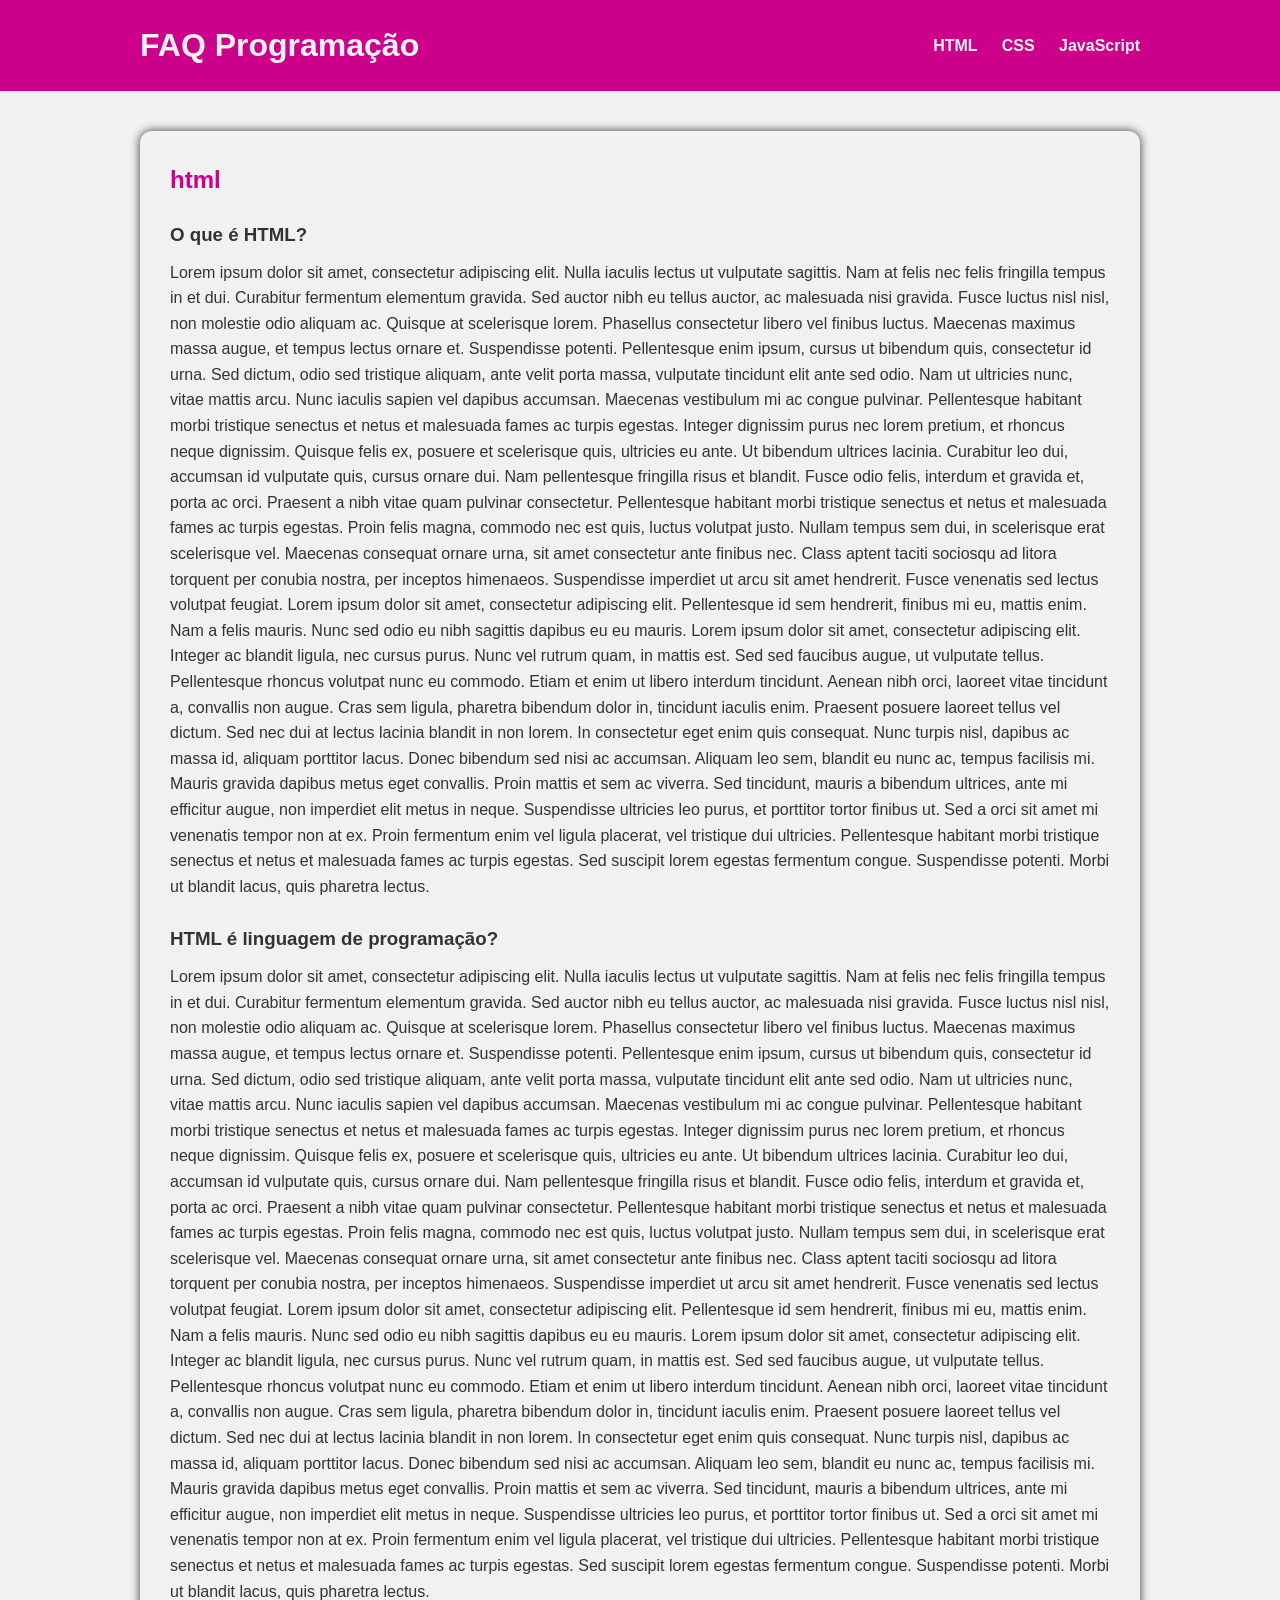
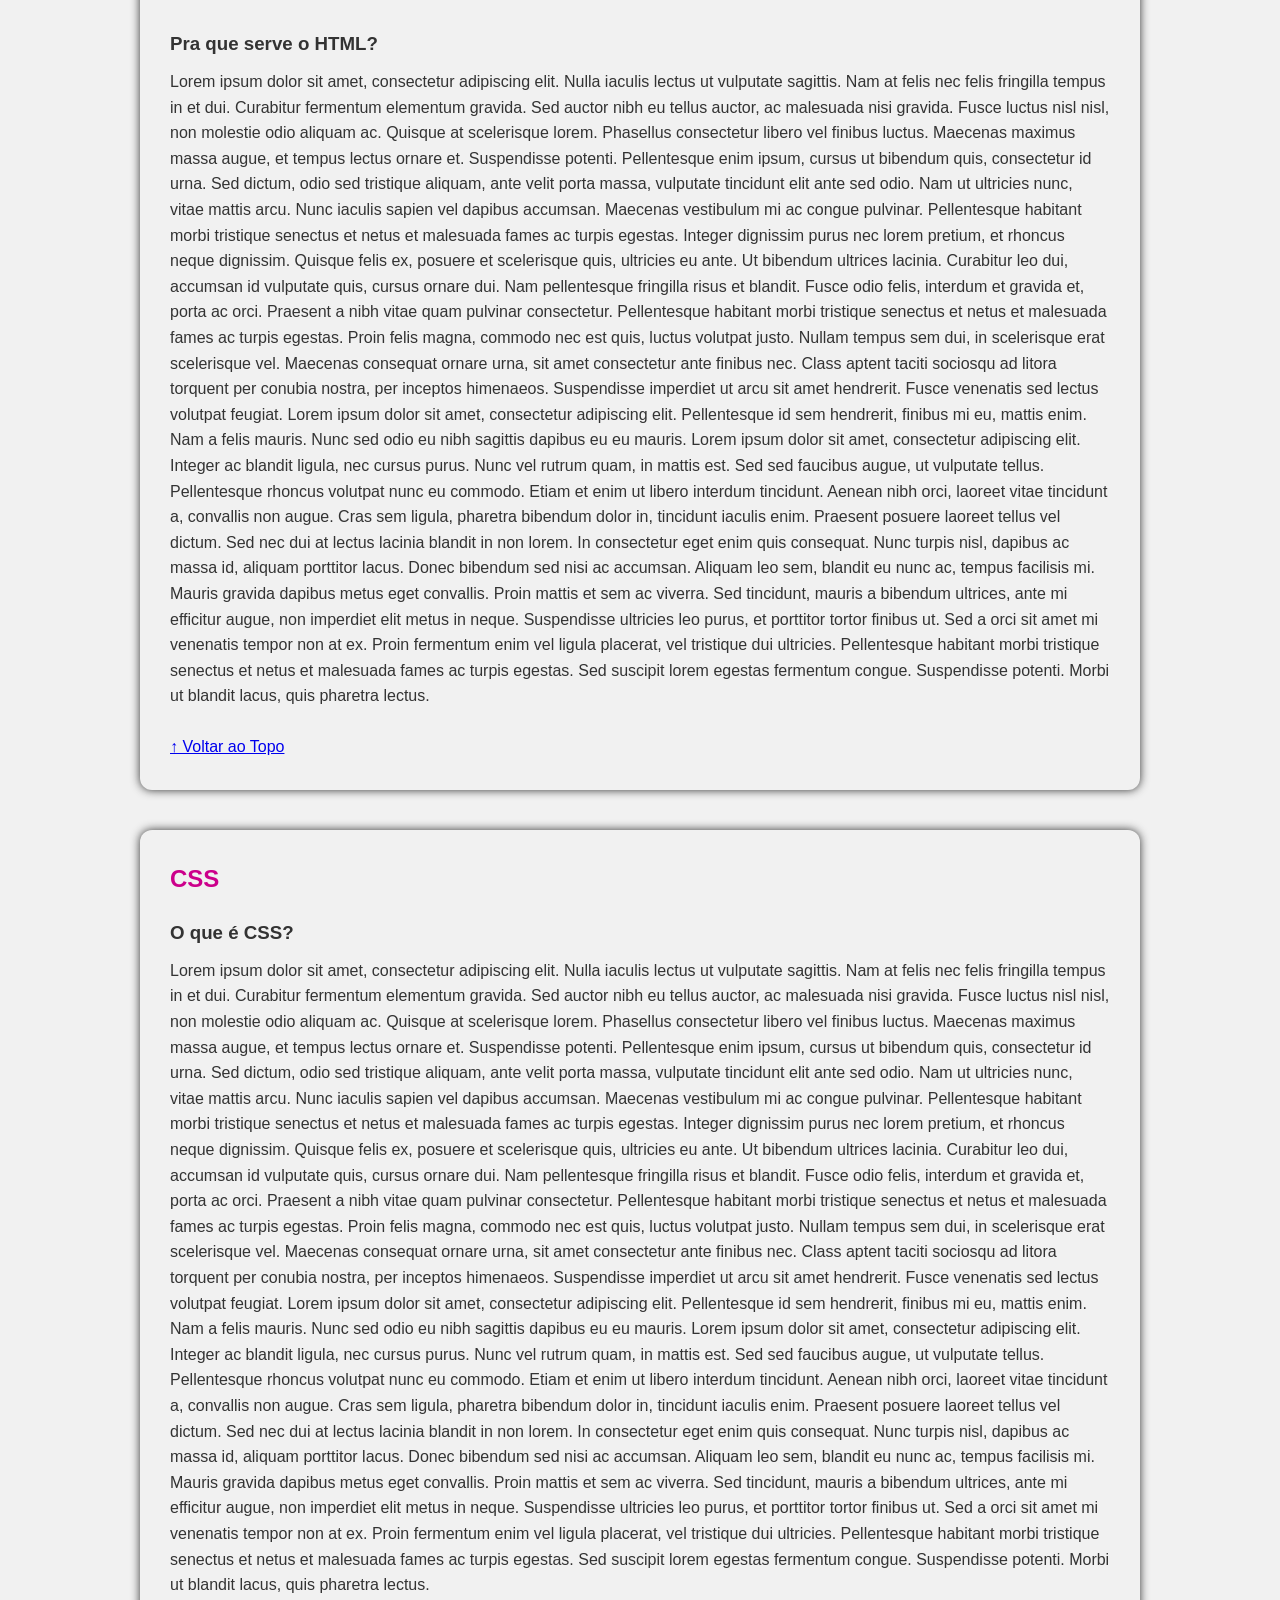
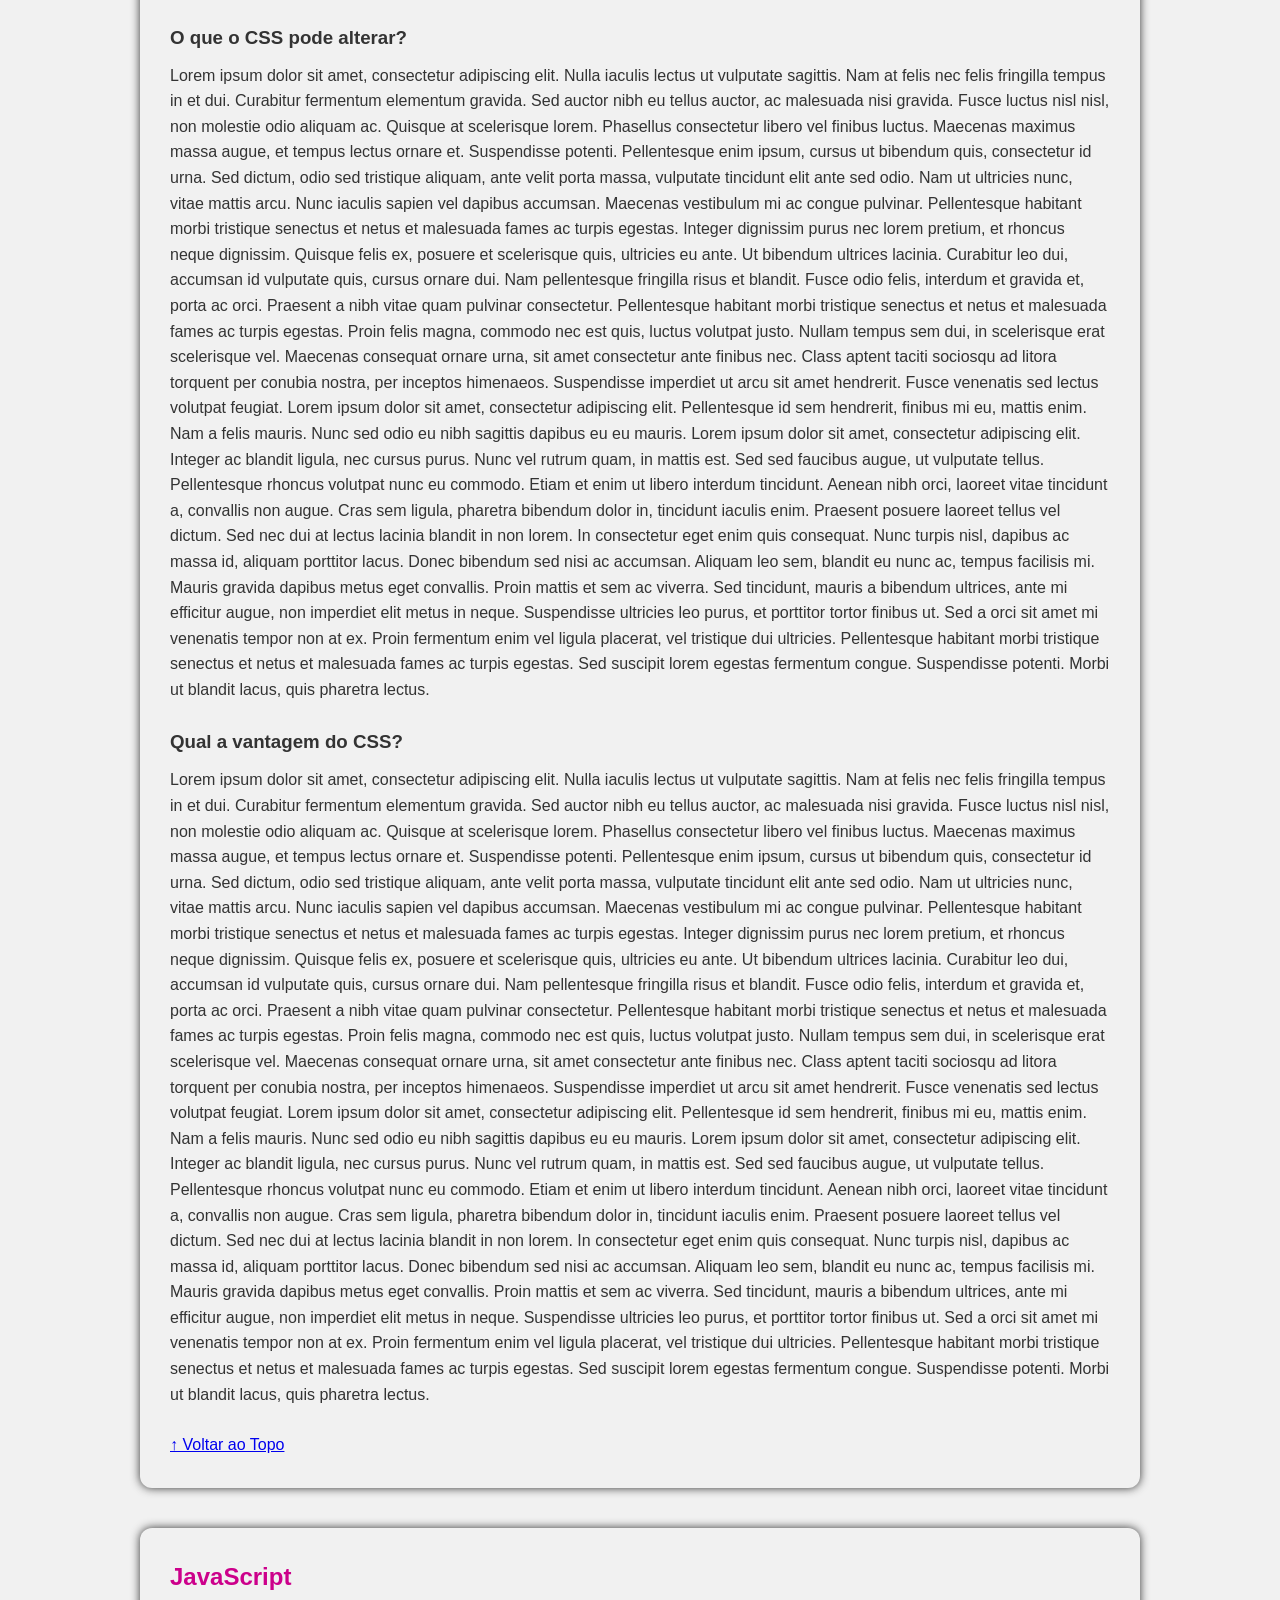
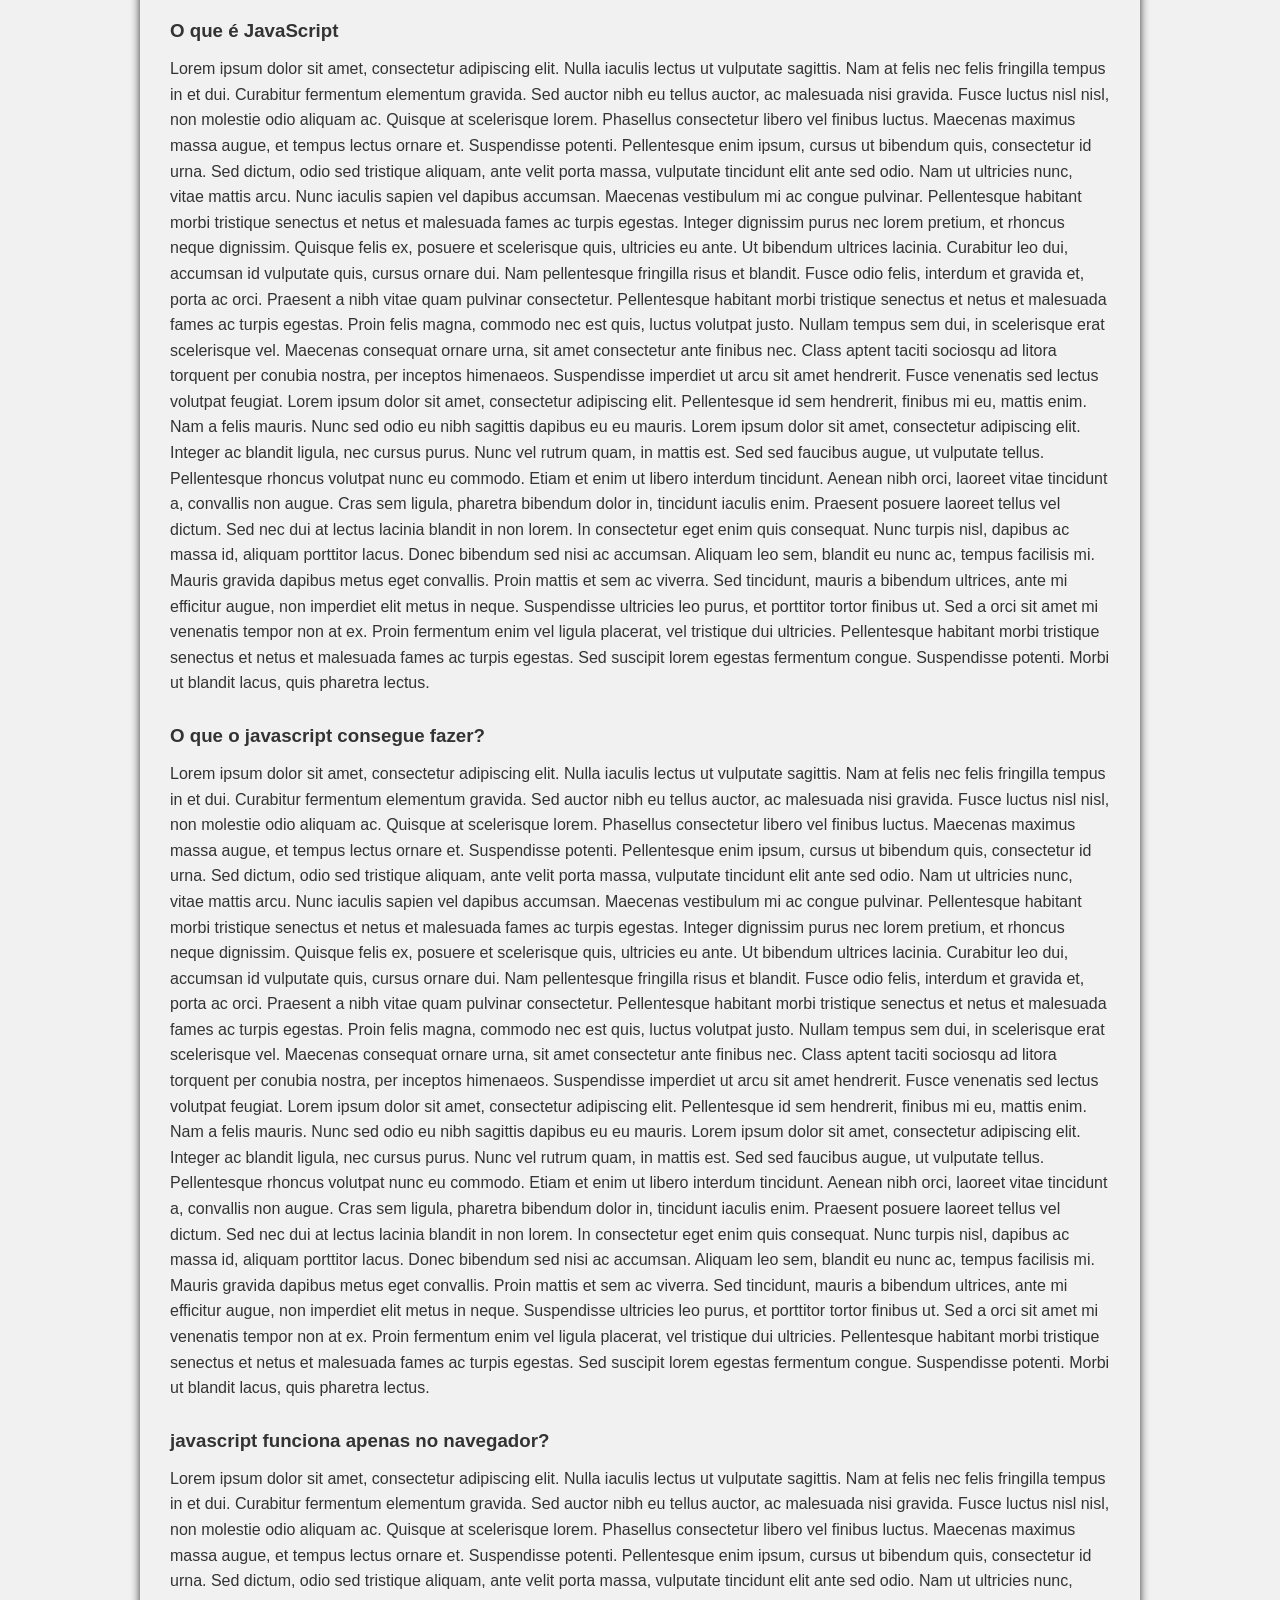
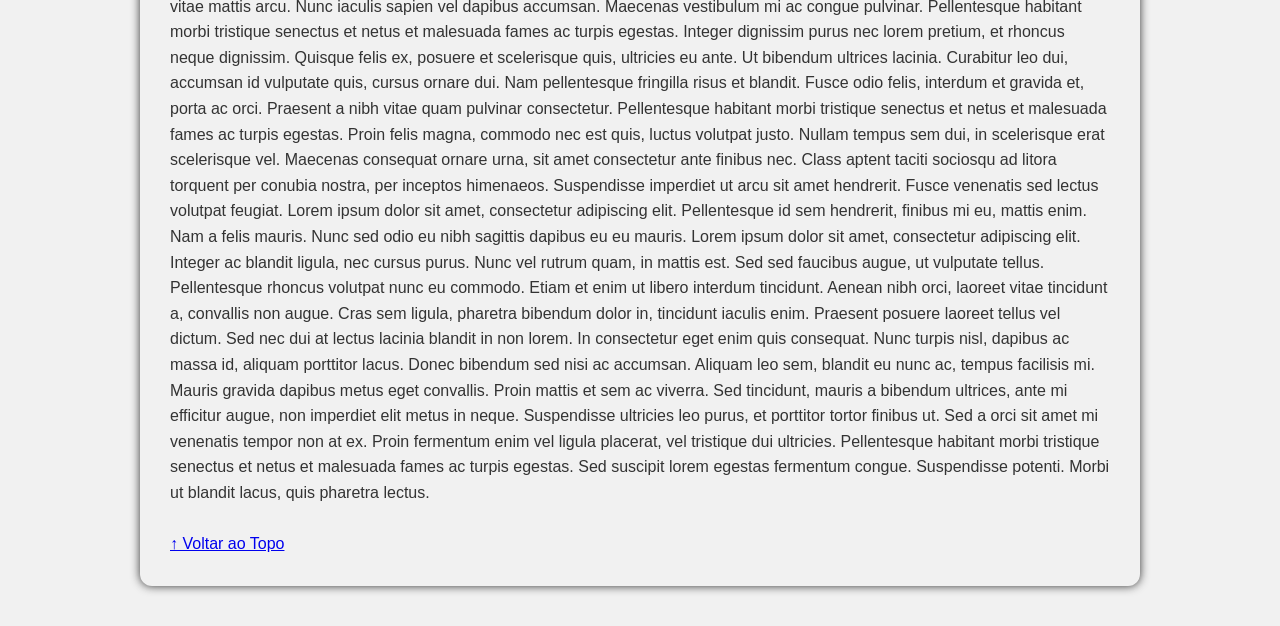
<file: FAQ/index.html>
<!DOCTYPE html>
<html lang="pt-br">

<head>
    <meta charset="UTF-8">
    <meta name="viewport" content="width=device-width, initial-scale=1.0">
    <link rel="stylesheet" href="CSS/estilo.css">

    <title>FAQ - Linguagens de Programação</title>
</head>
<body>
    <a id="Topo"></a>
    <header id="Topo">
    <div class="container-menu">
        <h1>FAQ Programação</h1>
        <nav>
            <a href="#html"> HTML </a>
            <a href="#CSS"> CSS </a>
            <a href="#JavaScript">JavaScript</a>
            </nav>
    </div>
 </header>
    <main>
        <section id="html" class="card">
            <h2> html </h2>
            <div class="faq">
                <h3>O que é HTML?</h3>
                <p> Lorem ipsum dolor sit amet, consectetur adipiscing elit. Nulla iaculis lectus ut vulputate sagittis. Nam at felis nec felis fringilla tempus in et dui. Curabitur fermentum elementum gravida. Sed auctor nibh eu tellus auctor, ac malesuada nisi gravida. Fusce luctus nisl nisl, non molestie odio aliquam ac. Quisque at scelerisque lorem. Phasellus consectetur libero vel finibus luctus. Maecenas maximus massa augue, et tempus lectus ornare et. Suspendisse potenti. Pellentesque enim ipsum, cursus ut bibendum quis, consectetur id urna. Sed dictum, odio sed tristique aliquam, ante velit porta massa, vulputate tincidunt elit ante sed odio.

Nam ut ultricies nunc, vitae mattis arcu. Nunc iaculis sapien vel dapibus accumsan. Maecenas vestibulum mi ac congue pulvinar. Pellentesque habitant morbi tristique senectus et netus et malesuada fames ac turpis egestas. Integer dignissim purus nec lorem pretium, et rhoncus neque dignissim. Quisque felis ex, posuere et scelerisque quis, ultricies eu ante. Ut bibendum ultrices lacinia. Curabitur leo dui, accumsan id vulputate quis, cursus ornare dui. Nam pellentesque fringilla risus et blandit. Fusce odio felis, interdum et gravida et, porta ac orci. Praesent a nibh vitae quam pulvinar consectetur. Pellentesque habitant morbi tristique senectus et netus et malesuada fames ac turpis egestas. Proin felis magna, commodo nec est quis, luctus volutpat justo. Nullam tempus sem dui, in scelerisque erat scelerisque vel.

Maecenas consequat ornare urna, sit amet consectetur ante finibus nec. Class aptent taciti sociosqu ad litora torquent per conubia nostra, per inceptos himenaeos. Suspendisse imperdiet ut arcu sit amet hendrerit. Fusce venenatis sed lectus volutpat feugiat. Lorem ipsum dolor sit amet, consectetur adipiscing elit. Pellentesque id sem hendrerit, finibus mi eu, mattis enim. Nam a felis mauris. Nunc sed odio eu nibh sagittis dapibus eu eu mauris. Lorem ipsum dolor sit amet, consectetur adipiscing elit. Integer ac blandit ligula, nec cursus purus. Nunc vel rutrum quam, in mattis est.

Sed sed faucibus augue, ut vulputate tellus. Pellentesque rhoncus volutpat nunc eu commodo. Etiam et enim ut libero interdum tincidunt. Aenean nibh orci, laoreet vitae tincidunt a, convallis non augue. Cras sem ligula, pharetra bibendum dolor in, tincidunt iaculis enim. Praesent posuere laoreet tellus vel dictum. Sed nec dui at lectus lacinia blandit in non lorem. In consectetur eget enim quis consequat.

Nunc turpis nisl, dapibus ac massa id, aliquam porttitor lacus. Donec bibendum sed nisi ac accumsan. Aliquam leo sem, blandit eu nunc ac, tempus facilisis mi. Mauris gravida dapibus metus eget convallis. Proin mattis et sem ac viverra. Sed tincidunt, mauris a bibendum ultrices, ante mi efficitur augue, non imperdiet elit metus in neque. Suspendisse ultricies leo purus, et porttitor tortor finibus ut. Sed a orci sit amet mi venenatis tempor non at ex. Proin fermentum enim vel ligula placerat, vel tristique dui ultricies. Pellentesque habitant morbi tristique senectus et netus et malesuada fames ac turpis egestas. Sed suscipit lorem egestas fermentum congue. Suspendisse potenti. Morbi ut blandit lacus, quis pharetra lectus.</p>
            </div>
            <div class="faq">
                <h3>HTML é linguagem de programação?</h3>
                <p> Lorem ipsum dolor sit amet, consectetur adipiscing elit. Nulla iaculis lectus ut vulputate sagittis. Nam at felis nec felis fringilla tempus in et dui. Curabitur fermentum elementum gravida. Sed auctor nibh eu tellus auctor, ac malesuada nisi gravida. Fusce luctus nisl nisl, non molestie odio aliquam ac. Quisque at scelerisque lorem. Phasellus consectetur libero vel finibus luctus. Maecenas maximus massa augue, et tempus lectus ornare et. Suspendisse potenti. Pellentesque enim ipsum, cursus ut bibendum quis, consectetur id urna. Sed dictum, odio sed tristique aliquam, ante velit porta massa, vulputate tincidunt elit ante sed odio.

Nam ut ultricies nunc, vitae mattis arcu. Nunc iaculis sapien vel dapibus accumsan. Maecenas vestibulum mi ac congue pulvinar. Pellentesque habitant morbi tristique senectus et netus et malesuada fames ac turpis egestas. Integer dignissim purus nec lorem pretium, et rhoncus neque dignissim. Quisque felis ex, posuere et scelerisque quis, ultricies eu ante. Ut bibendum ultrices lacinia. Curabitur leo dui, accumsan id vulputate quis, cursus ornare dui. Nam pellentesque fringilla risus et blandit. Fusce odio felis, interdum et gravida et, porta ac orci. Praesent a nibh vitae quam pulvinar consectetur. Pellentesque habitant morbi tristique senectus et netus et malesuada fames ac turpis egestas. Proin felis magna, commodo nec est quis, luctus volutpat justo. Nullam tempus sem dui, in scelerisque erat scelerisque vel.

Maecenas consequat ornare urna, sit amet consectetur ante finibus nec. Class aptent taciti sociosqu ad litora torquent per conubia nostra, per inceptos himenaeos. Suspendisse imperdiet ut arcu sit amet hendrerit. Fusce venenatis sed lectus volutpat feugiat. Lorem ipsum dolor sit amet, consectetur adipiscing elit. Pellentesque id sem hendrerit, finibus mi eu, mattis enim. Nam a felis mauris. Nunc sed odio eu nibh sagittis dapibus eu eu mauris. Lorem ipsum dolor sit amet, consectetur adipiscing elit. Integer ac blandit ligula, nec cursus purus. Nunc vel rutrum quam, in mattis est.

Sed sed faucibus augue, ut vulputate tellus. Pellentesque rhoncus volutpat nunc eu commodo. Etiam et enim ut libero interdum tincidunt. Aenean nibh orci, laoreet vitae tincidunt a, convallis non augue. Cras sem ligula, pharetra bibendum dolor in, tincidunt iaculis enim. Praesent posuere laoreet tellus vel dictum. Sed nec dui at lectus lacinia blandit in non lorem. In consectetur eget enim quis consequat.

Nunc turpis nisl, dapibus ac massa id, aliquam porttitor lacus. Donec bibendum sed nisi ac accumsan. Aliquam leo sem, blandit eu nunc ac, tempus facilisis mi. Mauris gravida dapibus metus eget convallis. Proin mattis et sem ac viverra. Sed tincidunt, mauris a bibendum ultrices, ante mi efficitur augue, non imperdiet elit metus in neque. Suspendisse ultricies leo purus, et porttitor tortor finibus ut. Sed a orci sit amet mi venenatis tempor non at ex. Proin fermentum enim vel ligula placerat, vel tristique dui ultricies. Pellentesque habitant morbi tristique senectus et netus et malesuada fames ac turpis egestas. Sed suscipit lorem egestas fermentum congue. Suspendisse potenti. Morbi ut blandit lacus, quis pharetra lectus.</p>
            </div>
            <div class="faq">
                <h3>Pra que serve o HTML?</h3>
                <p> Lorem ipsum dolor sit amet, consectetur adipiscing elit. Nulla iaculis lectus ut vulputate sagittis. Nam at felis nec felis fringilla tempus in et dui. Curabitur fermentum elementum gravida. Sed auctor nibh eu tellus auctor, ac malesuada nisi gravida. Fusce luctus nisl nisl, non molestie odio aliquam ac. Quisque at scelerisque lorem. Phasellus consectetur libero vel finibus luctus. Maecenas maximus massa augue, et tempus lectus ornare et. Suspendisse potenti. Pellentesque enim ipsum, cursus ut bibendum quis, consectetur id urna. Sed dictum, odio sed tristique aliquam, ante velit porta massa, vulputate tincidunt elit ante sed odio.

Nam ut ultricies nunc, vitae mattis arcu. Nunc iaculis sapien vel dapibus accumsan. Maecenas vestibulum mi ac congue pulvinar. Pellentesque habitant morbi tristique senectus et netus et malesuada fames ac turpis egestas. Integer dignissim purus nec lorem pretium, et rhoncus neque dignissim. Quisque felis ex, posuere et scelerisque quis, ultricies eu ante. Ut bibendum ultrices lacinia. Curabitur leo dui, accumsan id vulputate quis, cursus ornare dui. Nam pellentesque fringilla risus et blandit. Fusce odio felis, interdum et gravida et, porta ac orci. Praesent a nibh vitae quam pulvinar consectetur. Pellentesque habitant morbi tristique senectus et netus et malesuada fames ac turpis egestas. Proin felis magna, commodo nec est quis, luctus volutpat justo. Nullam tempus sem dui, in scelerisque erat scelerisque vel.

Maecenas consequat ornare urna, sit amet consectetur ante finibus nec. Class aptent taciti sociosqu ad litora torquent per conubia nostra, per inceptos himenaeos. Suspendisse imperdiet ut arcu sit amet hendrerit. Fusce venenatis sed lectus volutpat feugiat. Lorem ipsum dolor sit amet, consectetur adipiscing elit. Pellentesque id sem hendrerit, finibus mi eu, mattis enim. Nam a felis mauris. Nunc sed odio eu nibh sagittis dapibus eu eu mauris. Lorem ipsum dolor sit amet, consectetur adipiscing elit. Integer ac blandit ligula, nec cursus purus. Nunc vel rutrum quam, in mattis est.

Sed sed faucibus augue, ut vulputate tellus. Pellentesque rhoncus volutpat nunc eu commodo. Etiam et enim ut libero interdum tincidunt. Aenean nibh orci, laoreet vitae tincidunt a, convallis non augue. Cras sem ligula, pharetra bibendum dolor in, tincidunt iaculis enim. Praesent posuere laoreet tellus vel dictum. Sed nec dui at lectus lacinia blandit in non lorem. In consectetur eget enim quis consequat.

Nunc turpis nisl, dapibus ac massa id, aliquam porttitor lacus. Donec bibendum sed nisi ac accumsan. Aliquam leo sem, blandit eu nunc ac, tempus facilisis mi. Mauris gravida dapibus metus eget convallis. Proin mattis et sem ac viverra. Sed tincidunt, mauris a bibendum ultrices, ante mi efficitur augue, non imperdiet elit metus in neque. Suspendisse ultricies leo purus, et porttitor tortor finibus ut. Sed a orci sit amet mi venenatis tempor non at ex. Proin fermentum enim vel ligula placerat, vel tristique dui ultricies. Pellentesque habitant morbi tristique senectus et netus et malesuada fames ac turpis egestas. Sed suscipit lorem egestas fermentum congue. Suspendisse potenti. Morbi ut blandit lacus, quis pharetra lectus.</p>
            </div>
            <a href="#Topo" class="Voltar ao Topo"> ↑ Voltar ao Topo</a>
        </section>

        <section id="CSS" class="card">
            <h2> CSS </h2>
            <div class="faq">
                <h3>O que é CSS?</h3>
                <p> Lorem ipsum dolor sit amet, consectetur adipiscing elit. Nulla iaculis lectus ut vulputate sagittis. Nam at felis nec felis fringilla tempus in et dui. Curabitur fermentum elementum gravida. Sed auctor nibh eu tellus auctor, ac malesuada nisi gravida. Fusce luctus nisl nisl, non molestie odio aliquam ac. Quisque at scelerisque lorem. Phasellus consectetur libero vel finibus luctus. Maecenas maximus massa augue, et tempus lectus ornare et. Suspendisse potenti. Pellentesque enim ipsum, cursus ut bibendum quis, consectetur id urna. Sed dictum, odio sed tristique aliquam, ante velit porta massa, vulputate tincidunt elit ante sed odio.

Nam ut ultricies nunc, vitae mattis arcu. Nunc iaculis sapien vel dapibus accumsan. Maecenas vestibulum mi ac congue pulvinar. Pellentesque habitant morbi tristique senectus et netus et malesuada fames ac turpis egestas. Integer dignissim purus nec lorem pretium, et rhoncus neque dignissim. Quisque felis ex, posuere et scelerisque quis, ultricies eu ante. Ut bibendum ultrices lacinia. Curabitur leo dui, accumsan id vulputate quis, cursus ornare dui. Nam pellentesque fringilla risus et blandit. Fusce odio felis, interdum et gravida et, porta ac orci. Praesent a nibh vitae quam pulvinar consectetur. Pellentesque habitant morbi tristique senectus et netus et malesuada fames ac turpis egestas. Proin felis magna, commodo nec est quis, luctus volutpat justo. Nullam tempus sem dui, in scelerisque erat scelerisque vel.

Maecenas consequat ornare urna, sit amet consectetur ante finibus nec. Class aptent taciti sociosqu ad litora torquent per conubia nostra, per inceptos himenaeos. Suspendisse imperdiet ut arcu sit amet hendrerit. Fusce venenatis sed lectus volutpat feugiat. Lorem ipsum dolor sit amet, consectetur adipiscing elit. Pellentesque id sem hendrerit, finibus mi eu, mattis enim. Nam a felis mauris. Nunc sed odio eu nibh sagittis dapibus eu eu mauris. Lorem ipsum dolor sit amet, consectetur adipiscing elit. Integer ac blandit ligula, nec cursus purus. Nunc vel rutrum quam, in mattis est.

Sed sed faucibus augue, ut vulputate tellus. Pellentesque rhoncus volutpat nunc eu commodo. Etiam et enim ut libero interdum tincidunt. Aenean nibh orci, laoreet vitae tincidunt a, convallis non augue. Cras sem ligula, pharetra bibendum dolor in, tincidunt iaculis enim. Praesent posuere laoreet tellus vel dictum. Sed nec dui at lectus lacinia blandit in non lorem. In consectetur eget enim quis consequat.

Nunc turpis nisl, dapibus ac massa id, aliquam porttitor lacus. Donec bibendum sed nisi ac accumsan. Aliquam leo sem, blandit eu nunc ac, tempus facilisis mi. Mauris gravida dapibus metus eget convallis. Proin mattis et sem ac viverra. Sed tincidunt, mauris a bibendum ultrices, ante mi efficitur augue, non imperdiet elit metus in neque. Suspendisse ultricies leo purus, et porttitor tortor finibus ut. Sed a orci sit amet mi venenatis tempor non at ex. Proin fermentum enim vel ligula placerat, vel tristique dui ultricies. Pellentesque habitant morbi tristique senectus et netus et malesuada fames ac turpis egestas. Sed suscipit lorem egestas fermentum congue. Suspendisse potenti. Morbi ut blandit lacus, quis pharetra lectus.</p>
            </div>
            <div class="faq">
                <h3>O que o CSS pode alterar?</h3>
                <p> Lorem ipsum dolor sit amet, consectetur adipiscing elit. Nulla iaculis lectus ut vulputate sagittis. Nam at felis nec felis fringilla tempus in et dui. Curabitur fermentum elementum gravida. Sed auctor nibh eu tellus auctor, ac malesuada nisi gravida. Fusce luctus nisl nisl, non molestie odio aliquam ac. Quisque at scelerisque lorem. Phasellus consectetur libero vel finibus luctus. Maecenas maximus massa augue, et tempus lectus ornare et. Suspendisse potenti. Pellentesque enim ipsum, cursus ut bibendum quis, consectetur id urna. Sed dictum, odio sed tristique aliquam, ante velit porta massa, vulputate tincidunt elit ante sed odio.

Nam ut ultricies nunc, vitae mattis arcu. Nunc iaculis sapien vel dapibus accumsan. Maecenas vestibulum mi ac congue pulvinar. Pellentesque habitant morbi tristique senectus et netus et malesuada fames ac turpis egestas. Integer dignissim purus nec lorem pretium, et rhoncus neque dignissim. Quisque felis ex, posuere et scelerisque quis, ultricies eu ante. Ut bibendum ultrices lacinia. Curabitur leo dui, accumsan id vulputate quis, cursus ornare dui. Nam pellentesque fringilla risus et blandit. Fusce odio felis, interdum et gravida et, porta ac orci. Praesent a nibh vitae quam pulvinar consectetur. Pellentesque habitant morbi tristique senectus et netus et malesuada fames ac turpis egestas. Proin felis magna, commodo nec est quis, luctus volutpat justo. Nullam tempus sem dui, in scelerisque erat scelerisque vel.

Maecenas consequat ornare urna, sit amet consectetur ante finibus nec. Class aptent taciti sociosqu ad litora torquent per conubia nostra, per inceptos himenaeos. Suspendisse imperdiet ut arcu sit amet hendrerit. Fusce venenatis sed lectus volutpat feugiat. Lorem ipsum dolor sit amet, consectetur adipiscing elit. Pellentesque id sem hendrerit, finibus mi eu, mattis enim. Nam a felis mauris. Nunc sed odio eu nibh sagittis dapibus eu eu mauris. Lorem ipsum dolor sit amet, consectetur adipiscing elit. Integer ac blandit ligula, nec cursus purus. Nunc vel rutrum quam, in mattis est.

Sed sed faucibus augue, ut vulputate tellus. Pellentesque rhoncus volutpat nunc eu commodo. Etiam et enim ut libero interdum tincidunt. Aenean nibh orci, laoreet vitae tincidunt a, convallis non augue. Cras sem ligula, pharetra bibendum dolor in, tincidunt iaculis enim. Praesent posuere laoreet tellus vel dictum. Sed nec dui at lectus lacinia blandit in non lorem. In consectetur eget enim quis consequat.

Nunc turpis nisl, dapibus ac massa id, aliquam porttitor lacus. Donec bibendum sed nisi ac accumsan. Aliquam leo sem, blandit eu nunc ac, tempus facilisis mi. Mauris gravida dapibus metus eget convallis. Proin mattis et sem ac viverra. Sed tincidunt, mauris a bibendum ultrices, ante mi efficitur augue, non imperdiet elit metus in neque. Suspendisse ultricies leo purus, et porttitor tortor finibus ut. Sed a orci sit amet mi venenatis tempor non at ex. Proin fermentum enim vel ligula placerat, vel tristique dui ultricies. Pellentesque habitant morbi tristique senectus et netus et malesuada fames ac turpis egestas. Sed suscipit lorem egestas fermentum congue. Suspendisse potenti. Morbi ut blandit lacus, quis pharetra lectus.</p>
            </div>
            <div class="faq">
                <h3>Qual a vantagem do CSS?</h3>
                <p> Lorem ipsum dolor sit amet, consectetur adipiscing elit. Nulla iaculis lectus ut vulputate sagittis. Nam at felis nec felis fringilla tempus in et dui. Curabitur fermentum elementum gravida. Sed auctor nibh eu tellus auctor, ac malesuada nisi gravida. Fusce luctus nisl nisl, non molestie odio aliquam ac. Quisque at scelerisque lorem. Phasellus consectetur libero vel finibus luctus. Maecenas maximus massa augue, et tempus lectus ornare et. Suspendisse potenti. Pellentesque enim ipsum, cursus ut bibendum quis, consectetur id urna. Sed dictum, odio sed tristique aliquam, ante velit porta massa, vulputate tincidunt elit ante sed odio.

Nam ut ultricies nunc, vitae mattis arcu. Nunc iaculis sapien vel dapibus accumsan. Maecenas vestibulum mi ac congue pulvinar. Pellentesque habitant morbi tristique senectus et netus et malesuada fames ac turpis egestas. Integer dignissim purus nec lorem pretium, et rhoncus neque dignissim. Quisque felis ex, posuere et scelerisque quis, ultricies eu ante. Ut bibendum ultrices lacinia. Curabitur leo dui, accumsan id vulputate quis, cursus ornare dui. Nam pellentesque fringilla risus et blandit. Fusce odio felis, interdum et gravida et, porta ac orci. Praesent a nibh vitae quam pulvinar consectetur. Pellentesque habitant morbi tristique senectus et netus et malesuada fames ac turpis egestas. Proin felis magna, commodo nec est quis, luctus volutpat justo. Nullam tempus sem dui, in scelerisque erat scelerisque vel.

Maecenas consequat ornare urna, sit amet consectetur ante finibus nec. Class aptent taciti sociosqu ad litora torquent per conubia nostra, per inceptos himenaeos. Suspendisse imperdiet ut arcu sit amet hendrerit. Fusce venenatis sed lectus volutpat feugiat. Lorem ipsum dolor sit amet, consectetur adipiscing elit. Pellentesque id sem hendrerit, finibus mi eu, mattis enim. Nam a felis mauris. Nunc sed odio eu nibh sagittis dapibus eu eu mauris. Lorem ipsum dolor sit amet, consectetur adipiscing elit. Integer ac blandit ligula, nec cursus purus. Nunc vel rutrum quam, in mattis est.

Sed sed faucibus augue, ut vulputate tellus. Pellentesque rhoncus volutpat nunc eu commodo. Etiam et enim ut libero interdum tincidunt. Aenean nibh orci, laoreet vitae tincidunt a, convallis non augue. Cras sem ligula, pharetra bibendum dolor in, tincidunt iaculis enim. Praesent posuere laoreet tellus vel dictum. Sed nec dui at lectus lacinia blandit in non lorem. In consectetur eget enim quis consequat.

Nunc turpis nisl, dapibus ac massa id, aliquam porttitor lacus. Donec bibendum sed nisi ac accumsan. Aliquam leo sem, blandit eu nunc ac, tempus facilisis mi. Mauris gravida dapibus metus eget convallis. Proin mattis et sem ac viverra. Sed tincidunt, mauris a bibendum ultrices, ante mi efficitur augue, non imperdiet elit metus in neque. Suspendisse ultricies leo purus, et porttitor tortor finibus ut. Sed a orci sit amet mi venenatis tempor non at ex. Proin fermentum enim vel ligula placerat, vel tristique dui ultricies. Pellentesque habitant morbi tristique senectus et netus et malesuada fames ac turpis egestas. Sed suscipit lorem egestas fermentum congue. Suspendisse potenti. Morbi ut blandit lacus, quis pharetra lectus.</p>
            </div>
            <a href="#Topo" class="Voltar ao Topo"> ↑ Voltar ao Topo</a>
        </section>

        <section id="JavaScript" class="card">
            <h2> JavaScript </h2>
            <div class="faq">
                <h3>O que é JavaScript</h3>
                <p> Lorem ipsum dolor sit amet, consectetur adipiscing elit. Nulla iaculis lectus ut vulputate sagittis. Nam at felis nec felis fringilla tempus in et dui. Curabitur fermentum elementum gravida. Sed auctor nibh eu tellus auctor, ac malesuada nisi gravida. Fusce luctus nisl nisl, non molestie odio aliquam ac. Quisque at scelerisque lorem. Phasellus consectetur libero vel finibus luctus. Maecenas maximus massa augue, et tempus lectus ornare et. Suspendisse potenti. Pellentesque enim ipsum, cursus ut bibendum quis, consectetur id urna. Sed dictum, odio sed tristique aliquam, ante velit porta massa, vulputate tincidunt elit ante sed odio.

Nam ut ultricies nunc, vitae mattis arcu. Nunc iaculis sapien vel dapibus accumsan. Maecenas vestibulum mi ac congue pulvinar. Pellentesque habitant morbi tristique senectus et netus et malesuada fames ac turpis egestas. Integer dignissim purus nec lorem pretium, et rhoncus neque dignissim. Quisque felis ex, posuere et scelerisque quis, ultricies eu ante. Ut bibendum ultrices lacinia. Curabitur leo dui, accumsan id vulputate quis, cursus ornare dui. Nam pellentesque fringilla risus et blandit. Fusce odio felis, interdum et gravida et, porta ac orci. Praesent a nibh vitae quam pulvinar consectetur. Pellentesque habitant morbi tristique senectus et netus et malesuada fames ac turpis egestas. Proin felis magna, commodo nec est quis, luctus volutpat justo. Nullam tempus sem dui, in scelerisque erat scelerisque vel.

Maecenas consequat ornare urna, sit amet consectetur ante finibus nec. Class aptent taciti sociosqu ad litora torquent per conubia nostra, per inceptos himenaeos. Suspendisse imperdiet ut arcu sit amet hendrerit. Fusce venenatis sed lectus volutpat feugiat. Lorem ipsum dolor sit amet, consectetur adipiscing elit. Pellentesque id sem hendrerit, finibus mi eu, mattis enim. Nam a felis mauris. Nunc sed odio eu nibh sagittis dapibus eu eu mauris. Lorem ipsum dolor sit amet, consectetur adipiscing elit. Integer ac blandit ligula, nec cursus purus. Nunc vel rutrum quam, in mattis est.

Sed sed faucibus augue, ut vulputate tellus. Pellentesque rhoncus volutpat nunc eu commodo. Etiam et enim ut libero interdum tincidunt. Aenean nibh orci, laoreet vitae tincidunt a, convallis non augue. Cras sem ligula, pharetra bibendum dolor in, tincidunt iaculis enim. Praesent posuere laoreet tellus vel dictum. Sed nec dui at lectus lacinia blandit in non lorem. In consectetur eget enim quis consequat.

Nunc turpis nisl, dapibus ac massa id, aliquam porttitor lacus. Donec bibendum sed nisi ac accumsan. Aliquam leo sem, blandit eu nunc ac, tempus facilisis mi. Mauris gravida dapibus metus eget convallis. Proin mattis et sem ac viverra. Sed tincidunt, mauris a bibendum ultrices, ante mi efficitur augue, non imperdiet elit metus in neque. Suspendisse ultricies leo purus, et porttitor tortor finibus ut. Sed a orci sit amet mi venenatis tempor non at ex. Proin fermentum enim vel ligula placerat, vel tristique dui ultricies. Pellentesque habitant morbi tristique senectus et netus et malesuada fames ac turpis egestas. Sed suscipit lorem egestas fermentum congue. Suspendisse potenti. Morbi ut blandit lacus, quis pharetra lectus.</p>
            </div>
            <div class="faq">
                <h3>O que o javascript consegue fazer?</h3>
                <p> Lorem ipsum dolor sit amet, consectetur adipiscing elit. Nulla iaculis lectus ut vulputate sagittis. Nam at felis nec felis fringilla tempus in et dui. Curabitur fermentum elementum gravida. Sed auctor nibh eu tellus auctor, ac malesuada nisi gravida. Fusce luctus nisl nisl, non molestie odio aliquam ac. Quisque at scelerisque lorem. Phasellus consectetur libero vel finibus luctus. Maecenas maximus massa augue, et tempus lectus ornare et. Suspendisse potenti. Pellentesque enim ipsum, cursus ut bibendum quis, consectetur id urna. Sed dictum, odio sed tristique aliquam, ante velit porta massa, vulputate tincidunt elit ante sed odio.

Nam ut ultricies nunc, vitae mattis arcu. Nunc iaculis sapien vel dapibus accumsan. Maecenas vestibulum mi ac congue pulvinar. Pellentesque habitant morbi tristique senectus et netus et malesuada fames ac turpis egestas. Integer dignissim purus nec lorem pretium, et rhoncus neque dignissim. Quisque felis ex, posuere et scelerisque quis, ultricies eu ante. Ut bibendum ultrices lacinia. Curabitur leo dui, accumsan id vulputate quis, cursus ornare dui. Nam pellentesque fringilla risus et blandit. Fusce odio felis, interdum et gravida et, porta ac orci. Praesent a nibh vitae quam pulvinar consectetur. Pellentesque habitant morbi tristique senectus et netus et malesuada fames ac turpis egestas. Proin felis magna, commodo nec est quis, luctus volutpat justo. Nullam tempus sem dui, in scelerisque erat scelerisque vel.

Maecenas consequat ornare urna, sit amet consectetur ante finibus nec. Class aptent taciti sociosqu ad litora torquent per conubia nostra, per inceptos himenaeos. Suspendisse imperdiet ut arcu sit amet hendrerit. Fusce venenatis sed lectus volutpat feugiat. Lorem ipsum dolor sit amet, consectetur adipiscing elit. Pellentesque id sem hendrerit, finibus mi eu, mattis enim. Nam a felis mauris. Nunc sed odio eu nibh sagittis dapibus eu eu mauris. Lorem ipsum dolor sit amet, consectetur adipiscing elit. Integer ac blandit ligula, nec cursus purus. Nunc vel rutrum quam, in mattis est.

Sed sed faucibus augue, ut vulputate tellus. Pellentesque rhoncus volutpat nunc eu commodo. Etiam et enim ut libero interdum tincidunt. Aenean nibh orci, laoreet vitae tincidunt a, convallis non augue. Cras sem ligula, pharetra bibendum dolor in, tincidunt iaculis enim. Praesent posuere laoreet tellus vel dictum. Sed nec dui at lectus lacinia blandit in non lorem. In consectetur eget enim quis consequat.

Nunc turpis nisl, dapibus ac massa id, aliquam porttitor lacus. Donec bibendum sed nisi ac accumsan. Aliquam leo sem, blandit eu nunc ac, tempus facilisis mi. Mauris gravida dapibus metus eget convallis. Proin mattis et sem ac viverra. Sed tincidunt, mauris a bibendum ultrices, ante mi efficitur augue, non imperdiet elit metus in neque. Suspendisse ultricies leo purus, et porttitor tortor finibus ut. Sed a orci sit amet mi venenatis tempor non at ex. Proin fermentum enim vel ligula placerat, vel tristique dui ultricies. Pellentesque habitant morbi tristique senectus et netus et malesuada fames ac turpis egestas. Sed suscipit lorem egestas fermentum congue. Suspendisse potenti. Morbi ut blandit lacus, quis pharetra lectus.</p>
            </div>
            <div class="faq">
                <h3>javascript funciona apenas no navegador?</h3>
                <p> Lorem ipsum dolor sit amet, consectetur adipiscing elit. Nulla iaculis lectus ut vulputate sagittis. Nam at felis nec felis fringilla tempus in et dui. Curabitur fermentum elementum gravida. Sed auctor nibh eu tellus auctor, ac malesuada nisi gravida. Fusce luctus nisl nisl, non molestie odio aliquam ac. Quisque at scelerisque lorem. Phasellus consectetur libero vel finibus luctus. Maecenas maximus massa augue, et tempus lectus ornare et. Suspendisse potenti. Pellentesque enim ipsum, cursus ut bibendum quis, consectetur id urna. Sed dictum, odio sed tristique aliquam, ante velit porta massa, vulputate tincidunt elit ante sed odio.

Nam ut ultricies nunc, vitae mattis arcu. Nunc iaculis sapien vel dapibus accumsan. Maecenas vestibulum mi ac congue pulvinar. Pellentesque habitant morbi tristique senectus et netus et malesuada fames ac turpis egestas. Integer dignissim purus nec lorem pretium, et rhoncus neque dignissim. Quisque felis ex, posuere et scelerisque quis, ultricies eu ante. Ut bibendum ultrices lacinia. Curabitur leo dui, accumsan id vulputate quis, cursus ornare dui. Nam pellentesque fringilla risus et blandit. Fusce odio felis, interdum et gravida et, porta ac orci. Praesent a nibh vitae quam pulvinar consectetur. Pellentesque habitant morbi tristique senectus et netus et malesuada fames ac turpis egestas. Proin felis magna, commodo nec est quis, luctus volutpat justo. Nullam tempus sem dui, in scelerisque erat scelerisque vel.

Maecenas consequat ornare urna, sit amet consectetur ante finibus nec. Class aptent taciti sociosqu ad litora torquent per conubia nostra, per inceptos himenaeos. Suspendisse imperdiet ut arcu sit amet hendrerit. Fusce venenatis sed lectus volutpat feugiat. Lorem ipsum dolor sit amet, consectetur adipiscing elit. Pellentesque id sem hendrerit, finibus mi eu, mattis enim. Nam a felis mauris. Nunc sed odio eu nibh sagittis dapibus eu eu mauris. Lorem ipsum dolor sit amet, consectetur adipiscing elit. Integer ac blandit ligula, nec cursus purus. Nunc vel rutrum quam, in mattis est.

Sed sed faucibus augue, ut vulputate tellus. Pellentesque rhoncus volutpat nunc eu commodo. Etiam et enim ut libero interdum tincidunt. Aenean nibh orci, laoreet vitae tincidunt a, convallis non augue. Cras sem ligula, pharetra bibendum dolor in, tincidunt iaculis enim. Praesent posuere laoreet tellus vel dictum. Sed nec dui at lectus lacinia blandit in non lorem. In consectetur eget enim quis consequat.

Nunc turpis nisl, dapibus ac massa id, aliquam porttitor lacus. Donec bibendum sed nisi ac accumsan. Aliquam leo sem, blandit eu nunc ac, tempus facilisis mi. Mauris gravida dapibus metus eget convallis. Proin mattis et sem ac viverra. Sed tincidunt, mauris a bibendum ultrices, ante mi efficitur augue, non imperdiet elit metus in neque. Suspendisse ultricies leo purus, et porttitor tortor finibus ut. Sed a orci sit amet mi venenatis tempor non at ex. Proin fermentum enim vel ligula placerat, vel tristique dui ultricies. Pellentesque habitant morbi tristique senectus et netus et malesuada fames ac turpis egestas. Sed suscipit lorem egestas fermentum congue. Suspendisse potenti. Morbi ut blandit lacus, quis pharetra lectus.</p>
            </div>
            <a href="#Topo" class="Voltar ao Topo"> ↑ Voltar ao Topo</a>
        
        </section>
    </main>

</body>
</html>
</file>
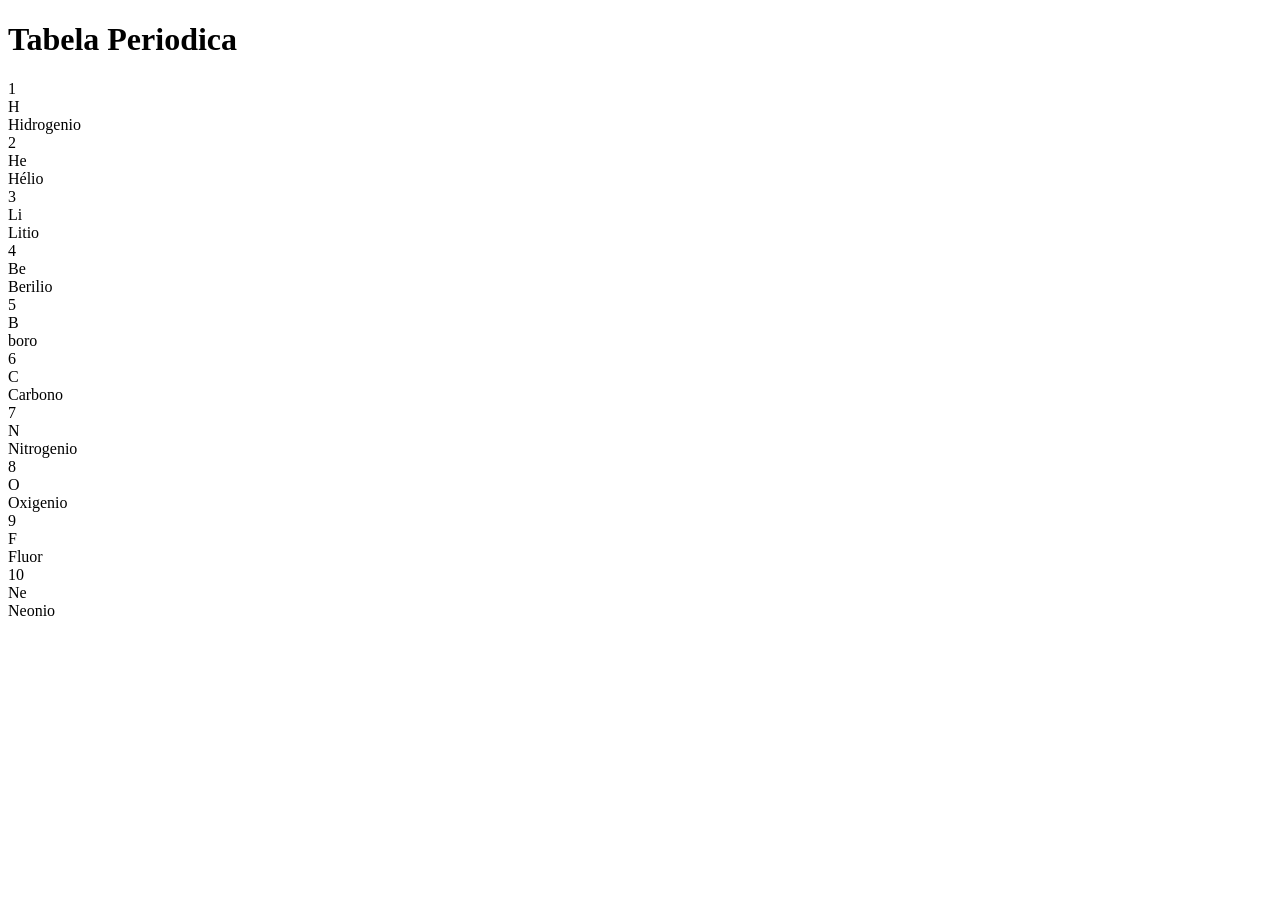
<file: Tabela em DIV/index.html>
<!DOCTYPE html>
<html lang="pt-br">
<head>
    <meta charset="UTF-8">
    <meta name="viewport" content="width=device-width, initial-scale=1.0">
    <title>Tabela  </title>
</head>
<body>
    <h1>Tabela Periodica</h1>
    <div class="tabela">
       
        <div class="elemento-nao-metal">
            <div class="numero">1</div>
            <div class="simbolo">H</div>
            <div class="nome">Hidrogenio</div>
        </div>

        <div class="espaço"></div>
        <div class="espaço"></div>
        <div class="espaço"></div>
        <div class="espaço"></div>
        <div class="espaço"></div>
        <div class="espaço"></div>
        <div class="espaço"></div>
        <div class="espaço"></div>
        <div class="espaço"></div>
        <div class="espaço"></div>
        <div class="espaço"></div>
        <div class="espaço"></div>
        <div class="espaço"></div>
        <div class="espaço"></div>
        <div class="espaço"></div>
        <div class="elemento gas"></div>
            <div class="numero">2</div>
            <div class="simbolo">He</div>
            <div class="nome">Hélio</div>
    </div>
    <!--2 linha-->
       <div class="elemento alcalino">
         <div class="numero">3</div>
         <div class="simbolo">Li</div>
         <div class="nome">Litio</div>
     </div>
     <div class="elemento alcalino-terroso">
        <div class="numero">4</div>
        <div class="simbolo">Be</div>
        <div class="nome">Berilio</div>
      
     </div>

        <div class="espaço"></div>
        <div class="espaço"></div>
        <div class="espaço"></div>
        <div class="espaço"></div>
        <div class="espaço"></div>
        <div class="espaço"></div>
        <div class="espaço"></div>
        <div class="espaço"></div>
        <div class="espaço"></div>
        <div class="espaço"></div>
        
      <diV class="elemento semimetal">
        <div class="numero">5</div>
        <div class="simbolo">B</div>
        <div class="nome">boro</div>
      </diV>

      <div class="elemento-nao-metal">
        <div class="numero">6</div>
        <div class="simbolo">C</div>
        <div class="nome">Carbono</div>
      </div>
      <diV class="elemento-nao-metal">
        <div class="numero">7</div>
        <div class="simbolo">N</div>
        <div class="nome">Nitrogenio</div>
      </diV>

      <div class="elemento-nao-metal">
        <div class="numero">8</div>
        <div class="simbolo">O</div>
        <div class="nome">Oxigenio</div>   
      </div>

      <div class="elemento-nao-metal">
        <div class="numero">9</div>
        <div class="simbolo">F</div>
        <div class="nome">Fluor</div> 
      </div>
 
      <div class="elemento gas">
        <div class="numero">10</div>
        <div class="simbolo">Ne</div>
        <div class="nome">Neonio</div> 
      </div>

    </div>

</body>
</html>
</file>
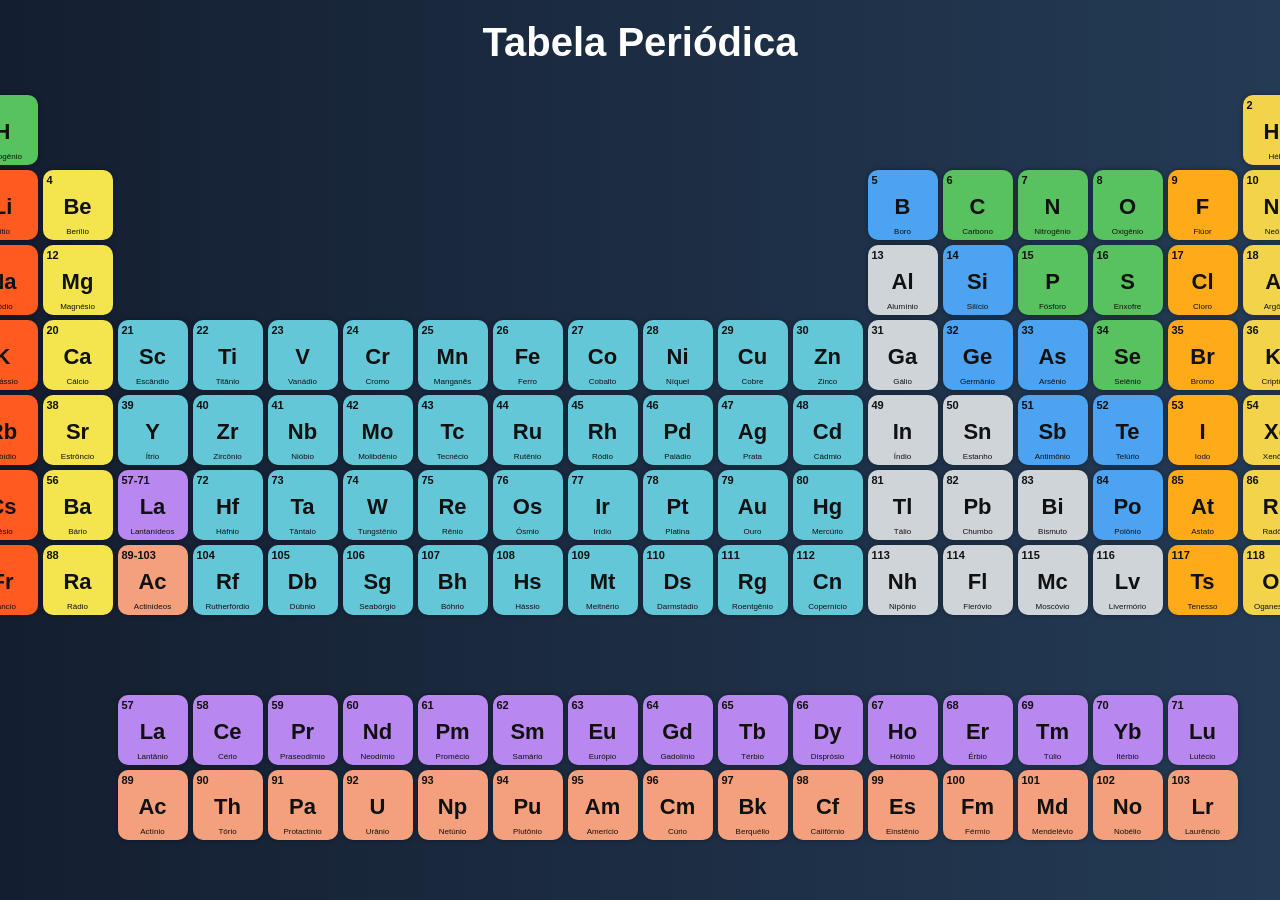
<file: Tabela Periódica usando DIV/index.html>
<!DOCTYPE html>
<html lang="pt-br">
<head>
    <meta charset="UTF-8">
    <meta name="viewport" content="width=device-width, initial-scale=1.0">
    <link rel="stylesheet" href="CSS/style.css">
    <title>Tabela Periódica</title>
</head>
<body>
    <h1>Tabela Periódica</h1>
    <div class="tabela">
       <!-- 1ª Linha -->
        <div class="elemento nao-metal">
            <div class="numero">1</div>
            <div class="simbolo">H</div>
            <div class="nome">Hidrogênio</div>
        </div>

        <div class="espaco"></div>
        <div class="espaco"></div>
        <div class="espaco"></div>
        <div class="espaco"></div>
        <div class="espaco"></div>
        <div class="espaco"></div>
        <div class="espaco"></div>
        <div class="espaco"></div>
        <div class="espaco"></div>
        <div class="espaco"></div>
        <div class="espaco"></div>
        <div class="espaco"></div>
        <div class="espaco"></div>
        <div class="espaco"></div>
        <div class="espaco"></div>
        <div class="espaco"></div>

        <div class="elemento gas">
            <div class="numero">2</div>
            <div class="simbolo">He</div>
            <div class="nome">Hélio</div>
        </div>

        <!-- 2ª Linha -->
        <div class="elemento alcalino">
           <div class="numero">3</div>
           <div class="simbolo">Li</div>
           <div class="nome">Lítio</div>
        </div>
        <div class="elemento alcalino-terroso">
           <div class="numero">4</div>
           <div class="simbolo">Be</div>
           <div class="nome">Berílio</div>
        </div>

        <div class="espaco"></div>
        <div class="espaco"></div>
        <div class="espaco"></div>
        <div class="espaco"></div>
        <div class="espaco"></div>
        <div class="espaco"></div>
        <div class="espaco"></div>
        <div class="espaco"></div>
        <div class="espaco"></div>
        <div class="espaco"></div>

        <div class="elemento semimetal">
           <div class="numero">5</div>
           <div class="simbolo">B</div>
           <div class="nome">Boro</div>
        </div>
        <div class="elemento nao-metal">
           <div class="numero">6</div>
           <div class="simbolo">C</div>
           <div class="nome">Carbono</div>
        </div>
        <div class="elemento nao-metal">
           <div class="numero">7</div>
           <div class="simbolo">N</div>
           <div class="nome">Nitrogênio</div>
        </div>
        <div class="elemento nao-metal">
           <div class="numero">8</div>
           <div class="simbolo">O</div>
           <div class="nome">Oxigênio</div>
        </div>
        <div class="elemento halogenio">
           <div class="numero">9</div>
           <div class="simbolo">F</div>
           <div class="nome">Flúor</div>
        </div>
        <div class="elemento gas">
           <div class="numero">10</div>
           <div class="simbolo">Ne</div>
           <div class="nome">Neônio</div>
        </div>

        <!-- 3ª Linha -->
        <div class="elemento alcalino">
           <div class="numero">11</div>
           <div class="simbolo">Na</div>
           <div class="nome">Sódio</div>
        </div>
        <div class="elemento alcalino-terroso">
           <div class="numero">12</div>
           <div class="simbolo">Mg</div>
           <div class="nome">Magnésio</div>
        </div>

        <div class="espaco"></div>
        <div class="espaco"></div>
        <div class="espaco"></div>
        <div class="espaco"></div>
        <div class="espaco"></div>
        <div class="espaco"></div>
        <div class="espaco"></div>
        <div class="espaco"></div>
        <div class="espaco"></div>
        <div class="espaco"></div>

        <div class="elemento outroa">
           <div class="numero">13</div>
           <div class="simbolo">Al</div>
           <div class="nome">Alumínio</div>
        </div>
        <div class="elemento semimetal">
           <div class="numero">14</div>
           <div class="simbolo">Si</div>
           <div class="nome">Silício</div>
        </div>
        <div class="elemento nao-metal">
           <div class="numero">15</div>
           <div class="simbolo">P</div>
           <div class="nome">Fósforo</div>
        </div>
        <div class="elemento nao-metal">
           <div class="numero">16</div>
           <div class="simbolo">S</div>
           <div class="nome">Enxofre</div>
        </div>
        <div class="elemento halogenio">
           <div class="numero">17</div>
           <div class="simbolo">Cl</div>
           <div class="nome">Cloro</div>
        </div>
        <div class="elemento gas">
           <div class="numero">18</div>
           <div class="simbolo">Ar</div>
           <div class="nome">Argônio</div>
        </div>

        <!-- 4ª Linha -->
        <div class="elemento alcalino">
           <div class="numero">19</div>
           <div class="simbolo">K</div>
           <div class="nome">Potássio</div>
        </div>
        <div class="elemento alcalino-terroso">
           <div class="numero">20</div>
           <div class="simbolo">Ca</div>
           <div class="nome">Cálcio</div>
        </div>
        <div class="elemento transicao">
           <div class="numero">21</div>
           <div class="simbolo">Sc</div>
           <div class="nome">Escândio</div>
        </div>
        <div class="elemento transicao">
           <div class="numero">22</div>
           <div class="simbolo">Ti</div>
           <div class="nome">Titânio</div>
        </div>
        <div class="elemento transicao">
           <div class="numero">23</div>
           <div class="simbolo">V</div>
           <div class="nome">Vanádio</div>
        </div>
        <div class="elemento transicao">
           <div class="numero">24</div>
           <div class="simbolo">Cr</div>
           <div class="nome">Cromo</div>
        </div>
        <div class="elemento transicao">
           <div class="numero">25</div>
           <div class="simbolo">Mn</div>
           <div class="nome">Manganês</div>
        </div>
        <div class="elemento transicao">
           <div class="numero">26</div>
           <div class="simbolo">Fe</div>
           <div class="nome">Ferro</div>
        </div>
        <div class="elemento transicao">
           <div class="numero">27</div>
           <div class="simbolo">Co</div>
           <div class="nome">Cobalto</div>
        </div>
        <div class="elemento transicao">
           <div class="numero">28</div>
           <div class="simbolo">Ni</div>
           <div class="nome">Níquel</div>
        </div>
        <div class="elemento transicao">
           <div class="numero">29</div>
           <div class="simbolo">Cu</div>
           <div class="nome">Cobre</div>
        </div>
        <div class="elemento transicao">
           <div class="numero">30</div>
           <div class="simbolo">Zn</div>
           <div class="nome">Zinco</div>
        </div>
        <div class="elemento outroa">
           <div class="numero">31</div>
           <div class="simbolo">Ga</div>
           <div class="nome">Gálio</div>
        </div>
        <div class="elemento semimetal">
           <div class="numero">32</div>
           <div class="simbolo">Ge</div>
           <div class="nome">Germânio</div>
        </div>
        <div class="elemento semimetal">
           <div class="numero">33</div>
           <div class="simbolo">As</div>
           <div class="nome">Arsênio</div>
        </div>
        <div class="elemento nao-metal">
           <div class="numero">34</div>
           <div class="simbolo">Se</div>
           <div class="nome">Selênio</div>
        </div>
        <div class="elemento halogenio">
           <div class="numero">35</div>
           <div class="simbolo">Br</div>
           <div class="nome">Bromo</div>
        </div>
        <div class="elemento gas">
           <div class="numero">36</div>
           <div class="simbolo">Kr</div>
           <div class="nome">Criptônio</div>
        </div>

        <!-- 5ª Linha -->
        <div class="elemento alcalino">
           <div class="numero">37</div>
           <div class="simbolo">Rb</div>
           <div class="nome">Rubídio</div>
        </div>
        <div class="elemento alcalino-terroso">
           <div class="numero">38</div>
           <div class="simbolo">Sr</div>
           <div class="nome">Estrôncio</div>
        </div>
        <div class="elemento transicao">
           <div class="numero">39</div>
           <div class="simbolo">Y</div>
           <div class="nome">Ítrio</div>
        </div>
        <div class="elemento transicao">
           <div class="numero">40</div>
           <div class="simbolo">Zr</div>
           <div class="nome">Zircônio</div>
        </div>
        <div class="elemento transicao">
           <div class="numero">41</div>
           <div class="simbolo">Nb</div>
           <div class="nome">Nióbio</div>
        </div>
        <div class="elemento transicao">
           <div class="numero">42</div>
           <div class="simbolo">Mo</div>
           <div class="nome">Molibdênio</div>
        </div>
        <div class="elemento transicao">
           <div class="numero">43</div>
           <div class="simbolo">Tc</div>
           <div class="nome">Tecnécio</div>
        </div>
        <div class="elemento transicao">
           <div class="numero">44</div>
           <div class="simbolo">Ru</div>
           <div class="nome">Rutênio</div>
        </div>
        <div class="elemento transicao">
           <div class="numero">45</div>
           <div class="simbolo">Rh</div>
           <div class="nome">Ródio</div>
        </div>
        <div class="elemento transicao">
           <div class="numero">46</div>
           <div class="simbolo">Pd</div>
           <div class="nome">Paládio</div>
        </div>
        <div class="elemento transicao">
           <div class="numero">47</div>
           <div class="simbolo">Ag</div>
           <div class="nome">Prata</div>
        </div>
        <div class="elemento transicao">
           <div class="numero">48</div>
           <div class="simbolo">Cd</div>
           <div class="nome">Cádmio</div>
        </div>
        <div class="elemento outroa">
           <div class="numero">49</div>
           <div class="simbolo">In</div>
           <div class="nome">Índio</div>
        </div>
        <div class="elemento outroa">
           <div class="numero">50</div>
           <div class="simbolo">Sn</div>
           <div class="nome">Estanho</div>
        </div>
        <div class="elemento semimetal">
           <div class="numero">51</div>
           <div class="simbolo">Sb</div>
           <div class="nome">Antimônio</div>
        </div>
        <div class="elemento semimetal">
           <div class="numero">52</div>
           <div class="simbolo">Te</div>
           <div class="nome">Telúrio</div>
        </div>
        <div class="elemento halogenio">
           <div class="numero">53</div>
           <div class="simbolo">I</div>
           <div class="nome">Iodo</div>
        </div>
        <div class="elemento gas">
           <div class="numero">54</div>
           <div class="simbolo">Xe</div>
           <div class="nome">Xenônio</div>
        </div>

        <!-- 6ª Linha -->
        <div class="elemento alcalino">
           <div class="numero">55</div>
           <div class="simbolo">Cs</div>
           <div class="nome">Césio</div>
        </div>
        <div class="elemento alcalino-terroso">
           <div class="numero">56</div>
           <div class="simbolo">Ba</div>
           <div class="nome">Bário</div>
        </div>
        <div class="elemento lantanideos">
           <div class="numero">57-71</div>
           <div class="simbolo">La</div>
           <div class="nome">Lantanídeos</div>
        </div>
        <div class="elemento transicao">
           <div class="numero">72</div>
           <div class="simbolo">Hf</div>
           <div class="nome">Háfnio</div>
        </div>
        <div class="elemento transicao">
           <div class="numero">73</div>
           <div class="simbolo">Ta</div>
           <div class="nome">Tântalo</div>
        </div>
        <div class="elemento transicao">
           <div class="numero">74</div>
           <div class="simbolo">W</div>
           <div class="nome">Tungstênio</div>
        </div>
        <div class="elemento transicao">
           <div class="numero">75</div>
           <div class="simbolo">Re</div>
           <div class="nome">Rênio</div>
        </div>
        <div class="elemento transicao">
           <div class="numero">76</div>
           <div class="simbolo">Os</div>
           <div class="nome">Ósmio</div>
        </div>
        <div class="elemento transicao">
           <div class="numero">77</div>
           <div class="simbolo">Ir</div>
           <div class="nome">Irídio</div>
        </div>
        <div class="elemento transicao">
           <div class="numero">78</div>
           <div class="simbolo">Pt</div>
           <div class="nome">Platina</div>
        </div>
        <div class="elemento transicao">
           <div class="numero">79</div>
           <div class="simbolo">Au</div>
           <div class="nome">Ouro</div>
        </div>
        <div class="elemento transicao">
           <div class="numero">80</div>
           <div class="simbolo">Hg</div>
           <div class="nome">Mercúrio</div>
        </div>
        <div class="elemento outroa">
           <div class="numero">81</div>
           <div class="simbolo">Tl</div>
           <div class="nome">Tálio</div>
        </div>
        <div class="elemento outroa">
           <div class="numero">82</div>
           <div class="simbolo">Pb</div>
           <div class="nome">Chumbo</div>
        </div>
        <div class="elemento outroa">
           <div class="numero">83</div>
           <div class="simbolo">Bi</div>
           <div class="nome">Bismuto</div>
        </div>
        <div class="elemento semimetal">
           <div class="numero">84</div>
           <div class="simbolo">Po</div>
           <div class="nome">Polônio</div>
        </div>
        <div class="elemento halogenio">
           <div class="numero">85</div>
           <div class="simbolo">At</div>
           <div class="nome">Astato</div>
        </div>
        <div class="elemento gas">
           <div class="numero">86</div>
           <div class="simbolo">Rn</div>
           <div class="nome">Radônio</div>
        </div>

        <!-- 7ª Linha -->
        <div class="elemento alcalino">
           <div class="numero">87</div>
           <div class="simbolo">Fr</div>
           <div class="nome">Frâncio</div>
        </div>
        <div class="elemento alcalino-terroso">
           <div class="numero">88</div>
           <div class="simbolo">Ra</div>
           <div class="nome">Rádio</div>
        </div>
        <div class="elemento actinideos">
           <div class="numero">89-103</div>
           <div class="simbolo">Ac</div>
           <div class="nome">Actinídeos</div>
        </div>
        <div class="elemento transicao">
           <div class="numero">104</div>
           <div class="simbolo">Rf</div>
           <div class="nome">Rutherfórdio</div>
        </div>
        <div class="elemento transicao">
           <div class="numero">105</div>
           <div class="simbolo">Db</div>
           <div class="nome">Dúbnio</div>
        </div>
        <div class="elemento transicao">
           <div class="numero">106</div>
           <div class="simbolo">Sg</div>
           <div class="nome">Seabórgio</div>
        </div>
        <div class="elemento transicao">
           <div class="numero">107</div>
           <div class="simbolo">Bh</div>
           <div class="nome">Bóhrio</div>
        </div>
        <div class="elemento transicao">
           <div class="numero">108</div>
           <div class="simbolo">Hs</div>
           <div class="nome">Hássio</div>
        </div>
        <div class="elemento transicao">
           <div class="numero">109</div>
           <div class="simbolo">Mt</div>
           <div class="nome">Meitnério</div>
        </div>
        <div class="elemento transicao">
           <div class="numero">110</div>
           <div class="simbolo">Ds</div>
           <div class="nome">Darmstádio</div>
        </div>
        <div class="elemento transicao">
           <div class="numero">111</div>
           <div class="simbolo">Rg</div>
           <div class="nome">Roentgênio</div>
        </div>
        <div class="elemento transicao">
           <div class="numero">112</div>
           <div class="simbolo">Cn</div>
           <div class="nome">Copernício</div>
        </div>
        <div class="elemento outroa">
           <div class="numero">113</div>
           <div class="simbolo">Nh</div>
           <div class="nome">Nipônio</div>
        </div>
        <div class="elemento outroa">
           <div class="numero">114</div>
           <div class="simbolo">Fl</div>
           <div class="nome">Fleróvio</div>
        </div>
        <div class="elemento outroa">
           <div class="numero">115</div>
           <div class="simbolo">Mc</div>
           <div class="nome">Moscóvio</div>
        </div>
        <div class="elemento outroa">
           <div class="numero">116</div>
           <div class="simbolo">Lv</div>
           <div class="nome">Livermório</div>
        </div>
        <div class="elemento halogenio">
           <div class="numero">117</div>
           <div class="simbolo">Ts</div>
           <div class="nome">Tenesso</div>
        </div>
        <div class="elemento gas">
           <div class="numero">118</div>
           <div class="simbolo">Og</div>
           <div class="nome">Oganessônio</div>
        </div>

        <!-- Linha de Espaço Vazia -->
        <div class="espaco"></div>
        <div class="espaco"></div>
        <div class="espaco"></div>
        <div class="espaco"></div>
        <div class="espaco"></div>
        <div class="espaco"></div>
        <div class="espaco"></div>
        <div class="espaco"></div>
        <div class="espaco"></div>
        <div class="espaco"></div>
        <div class="espaco"></div>
        <div class="espaco"></div>
        <div class="espaco"></div>
        <div class="espaco"></div>
        <div class="espaco"></div>
        <div class="espaco"></div>
        <div class="espaco"></div>
        <div class="espaco"></div>

        <!-- Linha Separada: Lantanídeos -->
        <div class="espaco"></div>
        <div class="espaco"></div>
        <div class="elemento lantanideos">
            <div class="numero">57</div>
            <div class="simbolo">La</div>
            <div class="nome">Lantânio</div>
        </div>
        <div class="elemento lantanideos">
            <div class="numero">58</div>
            <div class="simbolo">Ce</div>
            <div class="nome">Cério</div>
        </div>
        <div class="elemento lantanideos">
            <div class="numero">59</div>
            <div class="simbolo">Pr</div>
            <div class="nome">Praseodímio</div>
        </div>
        <div class="elemento lantanideos">
            <div class="numero">60</div>
            <div class="simbolo">Nd</div>
            <div class="nome">Neodímio</div>
        </div>
        <div class="elemento lantanideos">
            <div class="numero">61</div>
            <div class="simbolo">Pm</div>
            <div class="nome">Promécio</div>
        </div>
        <div class="elemento lantanideos">
            <div class="numero">62</div>
            <div class="simbolo">Sm</div>
            <div class="nome">Samário</div>
        </div>
        <div class="elemento lantanideos">
            <div class="numero">63</div>
            <div class="simbolo">Eu</div>
            <div class="nome">Európio</div>
        </div>
        <div class="elemento lantanideos">
            <div class="numero">64</div>
            <div class="simbolo">Gd</div>
            <div class="nome">Gadolínio</div>
        </div>
        <div class="elemento lantanideos">
            <div class="numero">65</div>
            <div class="simbolo">Tb</div>
            <div class="nome">Térbio</div>
        </div>
        <div class="elemento lantanideos">
            <div class="numero">66</div>
            <div class="simbolo">Dy</div>
            <div class="nome">Disprósio</div>
        </div>
        <div class="elemento lantanideos">
            <div class="numero">67</div>
            <div class="simbolo">Ho</div>
            <div class="nome">Hólmio</div>
        </div>
        <div class="elemento lantanideos">
            <div class="numero">68</div>
            <div class="simbolo">Er</div>
            <div class="nome">Érbio</div>
        </div>
        <div class="elemento lantanideos">
            <div class="numero">69</div>
            <div class="simbolo">Tm</div>
            <div class="nome">Túlio</div>
        </div>
        <div class="elemento lantanideos">
            <div class="numero">70</div>
            <div class="simbolo">Yb</div>
            <div class="nome">Itérbio</div>
        </div>
        <div class="elemento lantanideos">
            <div class="numero">71</div>
            <div class="simbolo">Lu</div>
            <div class="nome">Lutécio</div>
        </div>
        <div class="espaco"></div>

        <!-- Linha Separada: Actinídeos -->
        <div class="espaco"></div>
        <div class="espaco"></div>
        <div class="elemento actinideos">
            <div class="numero">89</div>
            <div class="simbolo">Ac</div>
            <div class="nome">Actínio</div>
        </div>
        <div class="elemento actinideos">
            <div class="numero">90</div>
            <div class="simbolo">Th</div>
            <div class="nome">Tório</div>
        </div>
        <div class="elemento actinideos">
            <div class="numero">91</div>
            <div class="simbolo">Pa</div>
            <div class="nome">Protactínio</div>
        </div>
        <div class="elemento actinideos">
            <div class="numero">92</div>
            <div class="simbolo">U</div>
            <div class="nome">Urânio</div>
        </div>
        <div class="elemento actinideos">
            <div class="numero">93</div>
            <div class="simbolo">Np</div>
            <div class="nome">Netúnio</div>
        </div>
        <div class="elemento actinideos">
            <div class="numero">94</div>
            <div class="simbolo">Pu</div>
            <div class="nome">Plutônio</div>
        </div>
        <div class="elemento actinideos">
            <div class="numero">95</div>
            <div class="simbolo">Am</div>
            <div class="nome">Amerício</div>
        </div>
        <div class="elemento actinideos">
            <div class="numero">96</div>
            <div class="simbolo">Cm</div>
            <div class="nome">Cúrio</div>
        </div>
        <div class="elemento actinideos">
            <div class="numero">97</div>
            <div class="simbolo">Bk</div>
            <div class="nome">Berquélio</div>
        </div>
        <div class="elemento actinideos">
            <div class="numero">98</div>
            <div class="simbolo">Cf</div>
            <div class="nome">Califórnio</div>
        </div>
        <div class="elemento actinideos">
            <div class="numero">99</div>
            <div class="simbolo">Es</div>
            <div class="nome">Einstênio</div>
        </div>
        <div class="elemento actinideos">
            <div class="numero">100</div>
            <div class="simbolo">Fm</div>
            <div class="nome">Férmio</div>
        </div>
        <div class="elemento actinideos">
            <div class="numero">101</div>
            <div class="simbolo">Md</div>
            <div class="nome">Mendelévio</div>
        </div>
        <div class="elemento actinideos">
            <div class="numero">102</div>
            <div class="simbolo">No</div>
            <div class="nome">Nobélio</div>
        </div>
        <div class="elemento actinideos">
            <div class="numero">103</div>
            <div class="simbolo">Lr</div>
            <div class="nome">Laurêncio</div>
        </div>
        <div class="espaco"></div>

    </div>
</body>
</html>
</file>
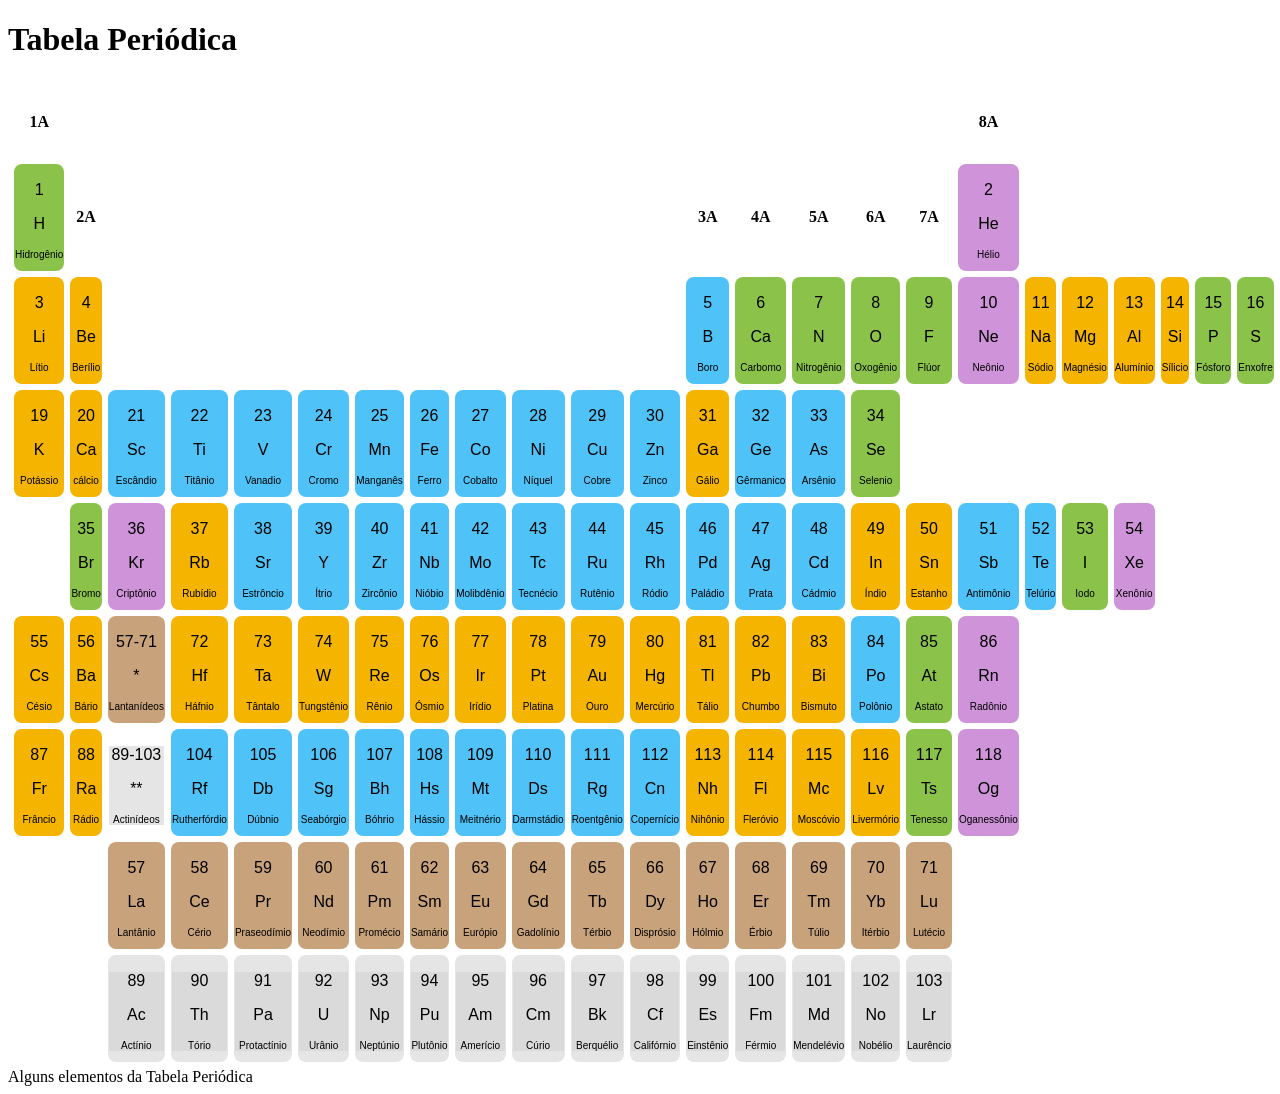
<file: Tabela/index.html>
<!DOCTYPE html>
<html lang="pt-br">
<head>
    <meta charset="UTF-8">
    <meta name="viewport" content="width=device-width, initial-scale=1.0">
    <link rel="stylesheet" href="CSS/estilo.css">
    <title> Tabela Periódica </title>
</head>
<body>
     <header> 
        <h1>Tabela Periódica </h1>
    </header>
     <main>
       <table class="tabela-periodica">
         <tr>
            <th class="title"> 1A </th>
            <td colspan="16"></td>
            <th class="title"> 8A </th>
         </tr>
          <tr>
            <td class="nao-metal">
                <div class="Elemento naometais">
                    <p class="indice"> 1 </p>
                    <p class="sigla"> H </p>
                    <p class="nome"> Hidrogênio </p>
                </div>
            </td>
             <th class="title"> 2A </th>
             <td colspan="10"></td>
             <th class="title"> 3A </th>
             <th class="title"> 4A </th>
             <th class="title"> 5A </th>
             <th class="title"> 6A </th>
             <th class="title"> 7A </th>

             <td class="gas">
                <div class="Elemento gasesnobres">
                    <p class="indice"> 2 </p>
                    <p class="siglas"> He</p>
                    <p class="nome"> Hélio </p>
                </div>
             </td>
          </tr>
          <tr>
            <td class="metal">
                <div class="Elemento metaisalcalinos">
                    <p class="indice"> 3 </p>
                    <p class="sigla"> Li </p>
                    <p class="nome"> Lítio </p>
                </div>
            </td>
            <td class="metal">
                <div class="Elemento metaisalcalinosterrosos">
                    <p class="indice"> 4 </p>
                    <p class="sigla"> Be </p>
                    <p class="nome"> Berílio </p>
                </div>
            </td>
            <td colspan="10"></td>
             <td class="metaloide">
                <div class="Elemento semimetais">
                    <p class="indice"> 5 </p>
                    <p class="sigla"> B </p>
                    <p class="nome"> Boro </p>
                </div>
            </td>
             <td class="nao-metal">
                <div class="Elemento naometais">
                    <p class="indice"> 6 </p>
                    <p class="sigla"> Ca </p>
                    <p class="nome"> Carbomo </p>
                </div>
            </td>
             <td class="nao-metal">
                <div class="Elemento naometais">
                    <p class="indice"> 7 </p>
                    <p class="sigla"> N </p>
                    <p class="nome"> Nitrogênio </p>
                </div>
            </td>
            <td class="nao-metal">
                <div class="Elemento naometais">
                    <p class="indice"> 8 </p>
                    <p class="sigla"> O </p>
                    <p class="nome"> Oxogênio </p>
                </div>
            </td>
            <td class="nao-metal">
                <div class="Elemento alógenos">
                    <p class="indice"> 9 </p>
                    <p class="sigla"> F </p>
                    <p class="nome"> Flúor </p>
                </div>
            </td>
            <td class="gas">
                <div class="Elemento gasesnobres">
                    <p class="indice"> 10 </p>
                    <p class="sigla"> Ne </p>
                    <p class="nome"> Neônio </p>
                </div>
            </td>
            <td class="metal">
                <div class="Elemento metaisalcalinos">
                    <p class="indice"> 11 </p>
                    <p class="sigla"> Na </p>
                    <p class="nome"> Sódio </p>
                </div>
            </td>
            <td class="metal">
                <div class="Elemento metaisalcalinosterrosos">
                    <p class="indice"> 12 </p>
                    <p class="sigla"> Mg </p>
                    <p class="nome"> Magnésio </p>
                </div>
            </td>
            <td class="metal">
                <div class="Elemento metaispostransicao">
                    <p class="indice"> 13 </p>
                    <p class="sigla"> Al </p>
                    <p class="nome"> Alumínio </p>
                </div>
            </td>
            <td class="metal">
                <div class="Elemento semimetais">
                    <p class="indice"> 14 </p>
                    <p class="sigla"> Si </p>
                    <p class="nome"> Sílicio </p>
                </div>
            </td>
            <td class="nao-metal">
                <div class="Elemento naometais">
                    <p class="indice"> 15 </p>
                    <p class="sigla"> P </p>
                    <p class="nome"> Fósforo </p>
                </div>
            </td>
            <td class="nao-metal">
                <div class="Elemento naometais">
                    <p class="indice"> 16 </p>
                    <p class="sigla"> S </p>
                    <p class="nome"> Enxofre </p>
                </div>
            </td>
            <td class="nao-metal">
                <div class="Elemento naometais">
                    <p class="indice"> 17 </p>
                    <p class="sigla"> Cl </p>
                    <p class="nome"> Cloro </p>
                </div>
            </td>
            <td class="gas">
                <div class="Elemento gasesnobres">
                    <p class="indice"> 18 </p>
                    <p class="sigla"> Ar </p>
                    <p class="nome"> Argônio </p>
                </div>
            </td>
          </tr>
          <tr>
            <td class="metal">
                <div class="Elemento metaisalcalinos">
                    <p class="indice"> 19 </p>
                    <p class="sigla"> K </p>
                    <p class="nome"> Potássio </p>
                </div>
            </td>
            <td class="metal">
                <div class="Elemento metaisalcalinosterrosos">
                    <p class="indice"> 20 </p>
                    <p class="sigla"> Ca </p>
                    <p class="nome"> cálcio </p>
                </div>
            </td>
            <td class="metaloide">
                <div class="Elemento metaisdetransicao">
                    <p class="indice"> 21 </p>
                    <p class="sigla"> Sc </p>
                    <p class="nome"> Escândio </p>
                </div>
            </td>
            <td class="metaloide">
                <div class="Elemento metaisdetransicao">
                    <p class="indice"> 22 </p>
                    <p class="sigla"> Ti </p>
                    <p class="nome"> Titânio </p>
                </div>
            </td>
             <td class="metaloide">
                <div class="Elemento metaisdetransicao">
                    <p class="indice"> 23 </p>
                    <p class="sigla"> V </p>
                    <p class="nome"> Vanadio </p>
                </div>
            </td>
             <td class="metaloide">
                <div class="Elemento metaisdetransicao">
                    <p class="indice"> 24 </p>
                    <p class="sigla"> Cr </p>
                    <p class="nome"> Cromo </p>
                </div>
            </td>
             <td class="metaloide">
                <div class="Elemento metaisdetransicao">
                    <p class="indice"> 25 </p>
                    <p class="sigla"> Mn </p>
                    <p class="nome"> Manganês </p>
                </div>
            </td>
             <td class="metaloide">
                <div class="Elemento metaisdetransicao">
                    <p class="indice"> 26 </p>
                    <p class="sigla"> Fe </p>
                    <p class="nome"> Ferro </p>
                </div>
            </td>
             <td class="metaloide">
                <div class="Elemento metaisdetransicao">
                    <p class="indice"> 27 </p>
                    <p class="sigla"> Co </p>
                    <p class="nome"> Cobalto </p>
                </div>
            </td>
             <td class="metaloide">
                <div class="Elemento metaisdetransicao">
                    <p class="indice"> 28 </p>
                    <p class="sigla"> Ni </p>
                    <p class="nome"> Níquel </p>
                </div>
            </td>
             <td class="metaloide">
                <div class="Elemento metaisdetransicao">
                    <p class="indice"> 29 </p>
                    <p class="sigla"> Cu </p>
                    <p class="nome"> Cobre </p>
                </div>
            </td>
             <td class="metaloide">
                <div class="Elemento metaisdetransicao">
                    <p class="indice"> 30 </p>
                    <p class="sigla"> Zn </p>
                    <p class="nome"> Zinco </p>
                </div>
            </td>
             <td class="metal">
                <div class="Elementos metais">
                    <p class="indice"> 31 </p>
                    <p class="sigla"> Ga </p>
                    <p class="nome"> Gálio </p>
                </div>
            </td>
             <td class="metaloide">
                <div class="Elemento semimetais">
                    <p class="indice"> 32 </p>
                    <p class="sigla"> Ge </p>
                    <p class="nome"> Gêrmanico </p>
                </div>
            </td>
             <td class="metaloide">
                <div class="Elemento semimetais">
                    <p class="indice"> 33 </p>
                    <p class="sigla"> As </p>
                    <p class="nome"> Arsênio </p>
                </div>
            </td>
             <td class="nao-metal">
                <div class="Elemento naometais">
                    <p class="indice"> 34 </p>
                    <p class="sigla"> Se </p>
                    <p class="nome"> Selenio </p>
                </div>
            </td>
          </tr>
          <td>
             <td class="nao-metal">
                <div class="Elemento naometais">
                    <p class="indice"> 35 </p>
                    <p class="sigla"> Br </p>
                    <p class="nome"> Bromo </p>
                </div>
            </td>
             <td class="gas">
                <div class="Elemento gasesnobres">
                    <p class="indice"> 36 </p>
                    <p class="sigla"> Kr </p>
                    <p class="nome"> Criptônio </p>
                </div>
            </td>
             <td class="metal">
                <div class="Elemento metaisalcalinos">
                    <p class="indice"> 37 </p>
                    <p class="sigla"> Rb </p>
                    <p class="nome"> Rubídio </p>
                </div>
            </td>
             <td class="metaloide">
                <div class="Elemento metaisdetransicao">
                    <p class="indice"> 38 </p>
                    <p class="sigla"> Sr </p>
                    <p class="nome"> Estrôncio </p>
                </div>
            </td>
        <td class="metaloide">
                    <div class="elemento metaisdetransicao">
                        <p class="indice"> 39 </p>
                        <p class="sigla"> Y </p>
                        <p class="nome"> Ítrio </p>
                    </div>
                </td>
                <td class="metaloide">
                    <div class="elemento metaisdetransicao">
                        <p class="indice"> 40 </p>
                        <p class="sigla"> Zr </p>
                        <p class="nome"> Zircônio </p>
                    </div>
                </td>
                <td class="metaloide">
                    <div class="elemento metaisdetransicao">
                        <p class="indice"> 41 </p>
                        <p class="sigla"> Nb </p>
                        <p class="nome"> Nióbio </p>
                    </div>
                </td>
                <td class="metaloide">
                    <div class="elemento metaisdetransicao">
                        <p class="indice"> 42 </p>
                        <p class="sigla"> Mo </p>
                        <p class="nome"> Molibdênio </p>
                    </div>
                </td>
                <td class="metaloide">
                    <div class="elemento metaisdetransicao">
                        <p class="indice"> 43 </p>
                        <p class="sigla"> Tc </p>
                        <p class="nome"> Tecnécio </p>
                    </div>
                </td>
                <td class="metaloide">
                    <div class="elemento metaisdetransicao">
                        <p class="indice"> 44 </p>
                        <p class="sigla"> Ru </p>
                        <p class="nome"> Rutênio </p>
                    </div>
                </td>
                <td class="metaloide">
                    <div class="elemento metaisdetransicao">
                        <p class="indice"> 45 </p>
                        <p class="sigla"> Rh </p>
                        <p class="nome"> Ródio </p>
                    </div>
                </td>
                <td class="metaloide">
                    <div class="elemento metaisdetransicao">
                        <p class="indice"> 46 </p>
                        <p class="sigla"> Pd </p>
                        <p class="nome"> Paládio </p>
                    </div>
                </td>
                <td class="metaloide">
                    <div class="elemento metaisdetransicao">
                        <p class="indice"> 47 </p>
                        <p class="sigla"> Ag </p>
                        <p class="nome"> Prata </p>
                    </div>
                </td>
                <td class="metaloide">
                    <div class="elemento metaisdetransicao">
                        <p class="indice"> 48 </p>
                        <p class="sigla"> Cd </p>
                        <p class="nome"> Cádmio </p>
                    </div>
                </td>
                <td class="metal">
                    <div class="elemento metais">
                        <p class="indice"> 49 </p>
                        <p class="sigla"> In </p>
                        <p class="nome"> Índio </p>
                    </div>
                </td>
                <td class="metal">
                    <div class="elemento metais">
                        <p class="indice"> 50 </p>
                        <p class="sigla"> Sn </p>
                        <p class="nome"> Estanho </p>
                    </div>
                </td>
                <td class="metaloide">
                    <div class="elemento semimetais">
                        <p class="indice"> 51 </p>
                        <p class="sigla"> Sb </p>
                        <p class="nome"> Antimônio </p>
                    </div>
                </td>
                <td class="metaloide">
                    <div class="elemento semimetais">
                        <p class="indice"> 52 </p>
                        <p class="sigla"> Te </p>
                        <p class="nome"> Telúrio </p>
                    </div>
                </td>
                <td class="nao-metal">
                    <div class="elemento halogenios">
                        <p class="indice"> 53 </p>
                        <p class="sigla"> I </p>
                        <p class="nome"> Iodo </p>
                    </div>
                </td>
                <td class="gas">
                    <div class="elemento gasesnobres">
                        <p class="indice"> 54 </p>
                        <p class="sigla"> Xe </p>
                        <p class="nome"> Xenônio </p>
                    </div>
                </td>
            </tr>
            <tr>
                <td class="metal">
                    <div class="elemento metaisalcalinos">
                        <p class="indice">55</p>
                        <p class="sigla">Cs</p>
                        <p class="nome">Césio</p>
                    </div>
                </td>

                <td class="metal">
                    <div class="elemento metaisalcalinosterrosos">
                        <p class="indice">56</p>
                        <p class="sigla">Ba</p>
                        <p class="nome">Bário</p>
                    </div>
                </td>

                <td class="iantanideos">
                    <div class="elemento lantanideos">
                        <p class="indice">57-71</p>
                        <p class="sigla">*</p>
                        <p class="nome">Lantanídeos</p>
                    </div>
                </td>

                <td class="metal">
                    <div class="elemento metaisdetransicao">
                        <p class="indice">72</p>
                        <p class="sigla">Hf</p>
                        <p class="nome">Háfnio</p>
                    </div>
                </td>

                <td class="metal">
                    <div class="elemento metaisdetransicao">
                        <p class="indice">73</p>
                        <p class="sigla">Ta</p>
                        <p class="nome">Tântalo</p>
                    </div>
                </td>

                <td class="metal">
                    <div class="elemento metaisdetransicao">
                        <p class="indice">74</p>
                        <p class="sigla">W</p>
                        <p class="nome">Tungstênio</p>
                    </div>
                </td>

                <td class="metal">
                    <div class="elemento metaisdetransicao">
                        <p class="indice">75</p>
                        <p class="sigla">Re</p>
                        <p class="nome">Rênio</p>
                    </div>
                </td>

                <td class="metal">
                    <div class="elemento metaisdetransicao">
                        <p class="indice">76</p>
                        <p class="sigla">Os</p>
                        <p class="nome">Ósmio</p>
                    </div>
                </td>

                <td class="metal">
                    <div class="elemento metaisdetransicao">
                        <p class="indice">77</p>
                        <p class="sigla">Ir</p>
                        <p class="nome">Irídio</p>
                    </div>
                </td>

                <td class="metal">
                    <div class="elemento metaisdetransicao">
                        <p class="indice">78</p>
                        <p class="sigla">Pt</p>
                        <p class="nome">Platina</p>
                    </div>
                </td>

                <td class="metal">
                    <div class="elemento metaisdetransicao">
                        <p class="indice">79</p>
                        <p class="sigla">Au</p>
                        <p class="nome">Ouro</p>
                    </div>
                </td>

                <td class="metal">
                    <div class="elemento metaisdetransicao">
                        <p class="indice">80</p>
                        <p class="sigla">Hg</p>
                        <p class="nome">Mercúrio</p>
                    </div>
                </td>

                <td class="metal">
                    <div class="elemento metais">
                        <p class="indice">81</p>
                        <p class="sigla">Tl</p>
                        <p class="nome">Tálio</p>
                    </div>
                </td>

                <td class="metal">
                    <div class="elemento metais">
                        <p class="indice">82</p>
                        <p class="sigla">Pb</p>
                        <p class="nome">Chumbo</p>
                    </div>
                </td>

                <td class="metal">
                    <div class="elemento metais">
                        <p class="indice">83</p>
                        <p class="sigla">Bi</p>
                        <p class="nome">Bismuto</p>
                    </div>
                </td>

                <td class="metaloide">
                    <div class="elemento semimetais">
                        <p class="indice">84</p>
                        <p class="sigla">Po</p>
                        <p class="nome">Polônio</p>
                    </div>
                </td>

                <td class="nao-metal">
                    <div class="elemento halogenios">
                        <p class="indice">85</p>
                        <p class="sigla">At</p>
                        <p class="nome">Astato</p>
                    </div>
                </td>

                <td class="gas">
                    <div class="elemento gasesnobres">
                        <p class="indice">86</p>
                        <p class="sigla">Rn</p>
                        <p class="nome">Radônio</p>
                    </div>
                </td>
            </tr>
            <tr>
                <td class="metal">
                    <div class="elemento metaisalcalinos">
                        <p class="indice">87</p>
                        <p class="sigla">Fr</p>
                        <p class="nome">Frâncio</p>
                    </div>
                </td>

                <td class="metal">
                    <div class="elemento metaisalcalinosterrosos">
                        <p class="indice">88</p>
                        <p class="sigla">Ra</p>
                        <p class="nome">Rádio</p>
                    </div>
                </td>

                <td>
                    <div class="elemento actinideos">
                        <p class="indice">89-103</p>
                        <p class="sigla">**</p>
                        <p class="nome">Actinídeos</p>
                    </div>
                </td>

                <td class="metaloide">
                    <div class="elemento metaisdetransicao">
                        <p class="indice">104</p>
                        <p class="sigla">Rf</p>
                        <p class="nome">Rutherfórdio</p>
                    </div>
                </td>

                <td class="metaloide">
                    <div class="elemento metaisdetransicao">
                        <p class="indice">105</p>
                        <p class="sigla">Db</p>
                        <p class="nome">Dúbnio</p>
                    </div>
                </td>

                <td class="metaloide">
                    <div class="elemento metaisdetransicao">
                        <p class="indice">106</p>
                        <p class="sigla">Sg</p>
                        <p class="nome">Seabórgio</p>
                    </div>
                </td>

                <td class="metaloide">
                    <div class="elemento metaisdetransicao">
                        <p class="indice">107</p>
                        <p class="sigla">Bh</p>
                        <p class="nome">Bóhrio</p>
                    </div>
                </td>

                <td class="metaloide">
                    <div class="elemento metaisdetransicao">
                        <p class="indice">108</p>
                        <p class="sigla">Hs</p>
                        <p class="nome">Hássio</p>
                    </div>
                </td>

                <td class="metaloide">
                    <div class="elemento metaisdetransicao">
                        <p class="indice">109</p>
                        <p class="sigla">Mt</p>
                        <p class="nome">Meitnério</p>
                    </div>
                </td>

                <td class="metaloide">
                    <div class="elemento metaisdetransicao">
                        <p class="indice">110</p>
                        <p class="sigla">Ds</p>
                        <p class="nome">Darmstádio</p>
                    </div>
                </td>

                <td class="metaloide">
                    <div class="elemento metaisdetransicao">
                        <p class="indice">111</p>
                        <p class="sigla">Rg</p>
                        <p class="nome">Roentgênio</p>
                    </div>
                </td>

                <td class="metaloide">
                    <div class="elemento metaisdetransicao">
                        <p class="indice">112</p>
                        <p class="sigla">Cn</p>
                        <p class="nome">Copernício</p>
                    </div>
                </td>

                <td class="metal">
                    <div class="elemento metais">
                        <p class="indice">113</p>
                        <p class="sigla">Nh</p>
                        <p class="nome">Nihônio</p>
                    </div>
                </td>

                <td class="metal">
                    <div class="elemento metais">
                        <p class="indice">114</p>
                        <p class="sigla">Fl</p>
                        <p class="nome">Fleróvio</p>
                    </div>
                </td>

                <td class="metal">
                    <div class="elemento metais">
                        <p class="indice">115</p>
                        <p class="sigla">Mc</p>
                        <p class="nome">Moscóvio</p>
                    </div>
                </td>

                <td class="metal">
                    <div class="elemento metais">
                        <p class="indice">116</p>
                        <p class="sigla">Lv</p>
                        <p class="nome">Livermório</p>
                    </div>
                </td>

                <td class="nao-metal">
                    <div class="elemento halogenios">
                        <p class="indice">117</p>
                        <p class="sigla">Ts</p>
                        <p class="nome">Tenesso</p>
                    </div>
                </td>

                <td class="gas">
                    <div class="elemento gasesnobres">
                        <p class="indice">118</p>
                        <p class="sigla">Og</p>
                        <p class="nome">Oganessônio</p>
                    </div>
                </td>
            </tr>
            <tr>
                <td colspan="2"></td>

                <td class="iantanideos">
                    <div class="elemento lantanideos">
                        <p class="indice">57</p>
                        <p class="sigla">La</p>
                        <p class="nome">Lantânio</p>
                    </div>
                </td>

                <td class="iantanideos">
                    <div class="elemento lantanideos">
                        <p class="indice">58</p>
                        <p class="sigla">Ce</p>
                        <p class="nome">Cério</p>
                    </div>
                </td>

                <td class="iantanideos">
                    <div class="elemento lantanideos">
                        <p class="indice">59</p>
                        <p class="sigla">Pr</p>
                        <p class="nome">Praseodímio</p>
                    </div>
                </td>

                <td class="iantanideos">
                    <div class="elemento lantanideos">
                        <p class="indice">60</p>
                        <p class="sigla">Nd</p>
                        <p class="nome">Neodímio</p>
                    </div>
                </td>

                <td class="iantanideos">
                    <div class="elemento lantanideos">
                        <p class="indice">61</p>
                        <p class="sigla">Pm</p>
                        <p class="nome">Promécio</p>
                    </div>
                </td>

                <td class="iantanideos">
                    <div class="elemento lantanideos">
                        <p class="indice">62</p>
                        <p class="sigla">Sm</p>
                        <p class="nome">Samário</p>
                    </div>
                </td>

                <td class="iantanideos">
                    <div class="elemento lantanideos">
                        <p class="indice">63</p>
                        <p class="sigla">Eu</p>
                        <p class="nome">Európio</p>
                    </div>
                </td>

                <td class="iantanideos">
                    <div class="elemento lantanideos">
                        <p class="indice">64</p>
                        <p class="sigla">Gd</p>
                        <p class="nome">Gadolínio</p>
                    </div>
                </td>

                <td class="iantanideos">
                    <div class="elemento lantanideos">
                        <p class="indice">65</p>
                        <p class="sigla">Tb</p>
                        <p class="nome">Térbio</p>
                    </div>
                </td>

                <td class="iantanideos">
                    <div class="elemento lantanideos">
                        <p class="indice">66</p>
                        <p class="sigla">Dy</p>
                        <p class="nome">Disprósio</p>
                    </div>
                </td>

                <td class="iantanideos">
                    <div class="elemento lantanideos">
                        <p class="indice">67</p>
                        <p class="sigla">Ho</p>
                        <p class="nome">Hólmio</p>
                    </div>
                </td>

                <td class="iantanideos">
                    <div class="elemento lantanideos">
                        <p class="indice">68</p>
                        <p class="sigla">Er</p>
                        <p class="nome">Érbio</p>
                    </div>
                </td>

                <td class="iantanideos">
                    <div class="elemento lantanideos">
                        <p class="indice">69</p>
                        <p class="sigla">Tm</p>
                        <p class="nome">Túlio</p>
                    </div>
                </td>

                <td class="iantanideos">
                    <div class="elemento lantanideos">
                        <p class="indice">70</p>
                        <p class="sigla">Yb</p>
                        <p class="nome">Itérbio</p>
                    </div>
                </td>

                <td class="iantanideos">
                    <div class="elemento lantanideos">
                        <p class="indice">71</p>
                        <p class="sigla">Lu</p>
                        <p class="nome">Lutécio</p>
                    </div>
                </td>
            </tr>
            <tr>
                <td colspan="2"></td>

                <td class="actinideos">
                    <div class="elemento actinideos">
                        <p class="indice">89</p>
                        <p class="sigla">Ac</p>
                        <p class="nome">Actínio</p>
                    </div>
                </td>

                <td class="actinideos">
                    <div class="elemento actinideos">
                        <p class="indice">90</p>
                        <p class="sigla">Th</p>
                        <p class="nome">Tório</p>
                    </div>
                </td>

                <td class="actinideos">
                    <div class="elemento actinideos">
                        <p class="indice">91</p>
                        <p class="sigla">Pa</p>
                        <p class="nome">Protactínio</p>
                    </div>
                </td>

                <td class="actinideos">
                    <div class="elemento actinideos">
                        <p class="indice">92</p>
                        <p class="sigla">U</p>
                        <p class="nome">Urânio</p>
                    </div>
                </td>

                <td class="actinideos">
                    <div class="elemento actinideos">
                        <p class="indice">93</p>
                        <p class="sigla">Np</p>
                        <p class="nome">Neptúnio</p>
                    </div>
                </td>

                <td class="actinideos">
                    <div class="elemento actinideos">
                        <p class="indice">94</p>
                        <p class="sigla">Pu</p>
                        <p class="nome">Plutônio</p>
                    </div>
                </td>

                <td class="actinideos">
                    <div class="elemento actinideos">
                        <p class="indice">95</p>
                        <p class="sigla">Am</p>
                        <p class="nome">Amerício</p>
                    </div>
                </td>

                <td class="actinideos">
                    <div class="elemento actinideos">
                        <p class="indice">96</p>
                        <p class="sigla">Cm</p>
                        <p class="nome">Cúrio</p>
                    </div>
                </td>

                <td class="actinideos">
                    <div class="elemento actinideos">
                        <p class="indice">97</p>
                        <p class="sigla">Bk</p>
                        <p class="nome">Berquélio</p>
                    </div>
                </td>

                <td class="actinideos">
                    <div class="elemento actinideos">
                        <p class="indice">98</p>
                        <p class="sigla">Cf</p>
                        <p class="nome">Califórnio</p>
                    </div>
                </td>

                <td class="actinideos">
                    <div class="elemento actinideos">
                        <p class="indice">99</p>
                        <p class="sigla">Es</p>
                        <p class="nome">Einstênio</p>
                    </div>
                </td>

                <td class="actinideos">
                    <div class="elemento actinideos">
                        <p class="indice">100</p>
                        <p class="sigla">Fm</p>
                        <p class="nome">Férmio</p>
                    </div>
                </td>

                <td class="actinideos">
                    <div class="elemento actinideos">
                        <p class="indice">101</p>
                        <p class="sigla">Md</p>
                        <p class="nome">Mendelévio</p>
                    </div>
                </td>

                <td class="actinideos">
                    <div class="elemento actinideos">
                        <p class="indice">102</p>
                        <p class="sigla">No</p>
                        <p class="nome">Nobélio</p>
                    </div>
                </td>

                <td class="actinideos">
                    <div class="elemento actinideos">
                        <p class="indice">103</p>
                        <p class="sigla">Lr</p>
                        <p class="nome">Laurêncio</p>
                    </div>
                </td>
            </tr>
        </table>
    </main>
    <footer>
        Alguns elementos da Tabela Periódica
    </footer>
</body>
</file>
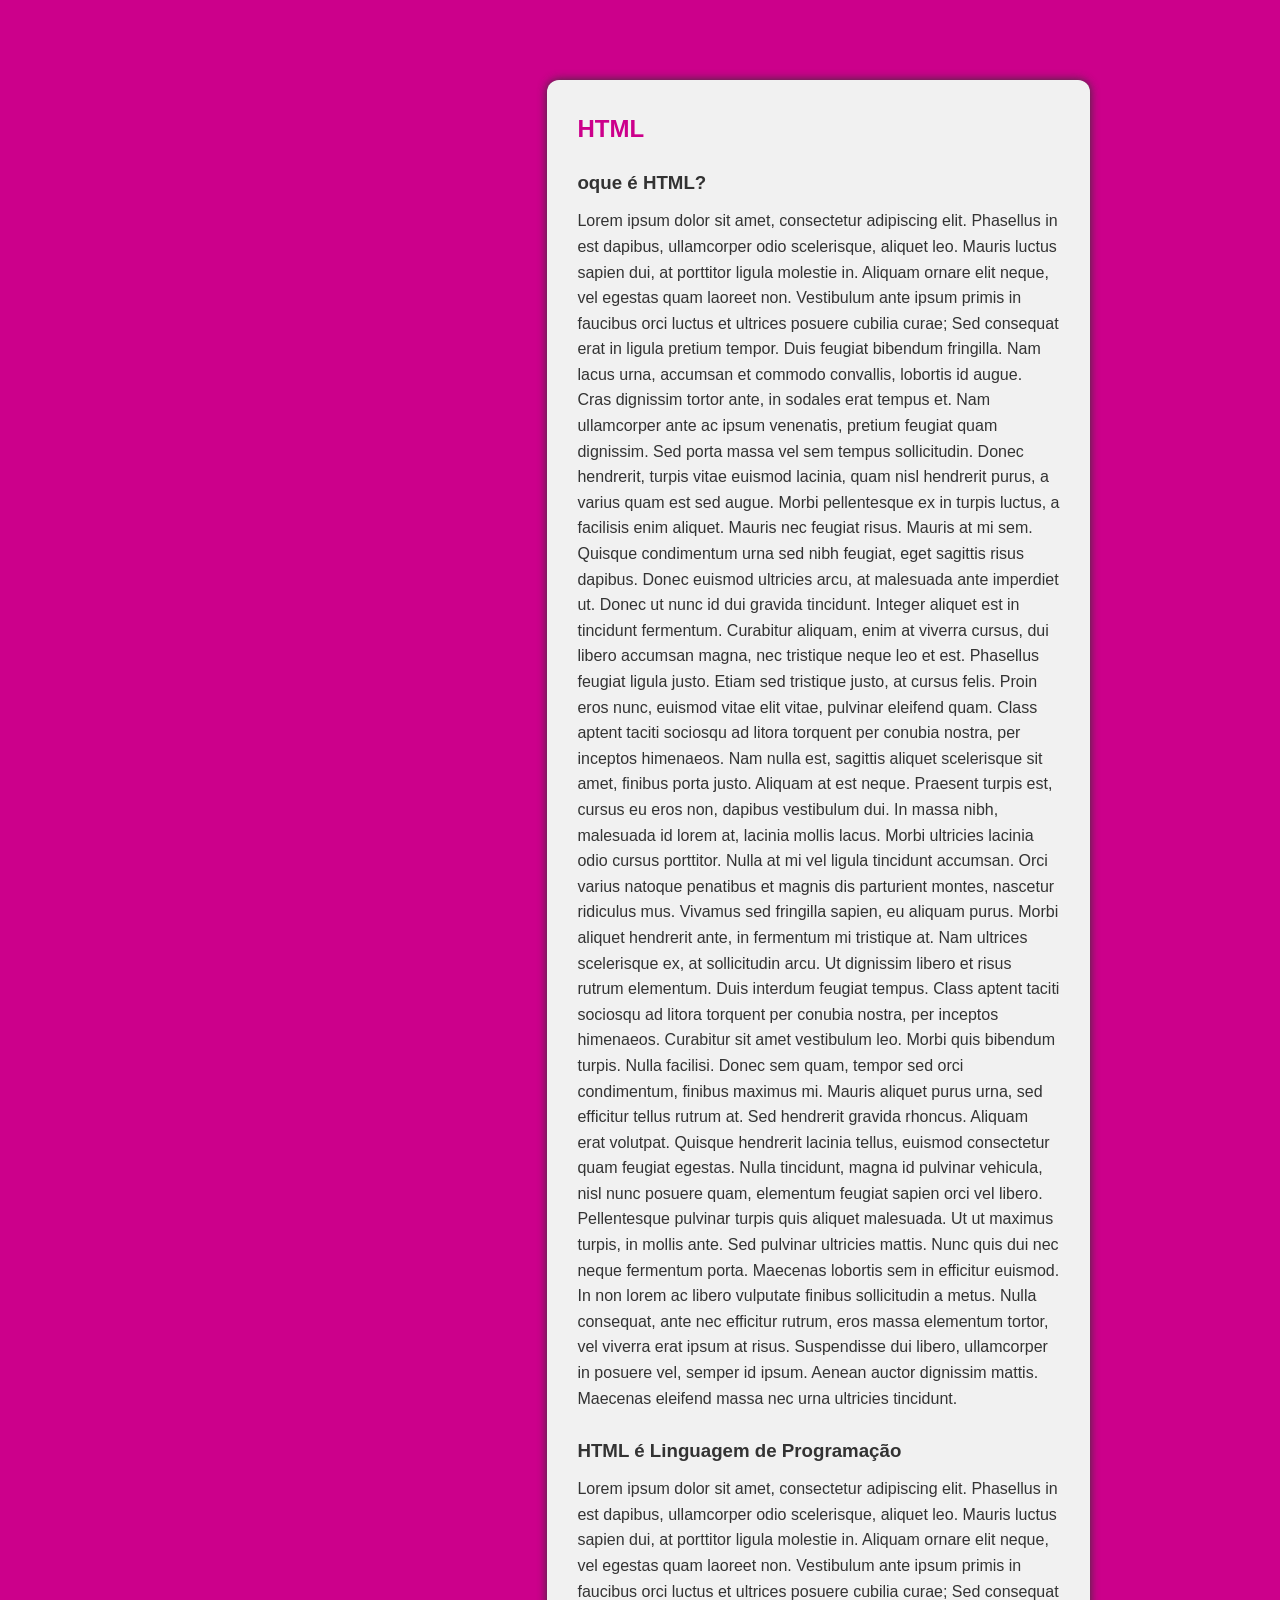
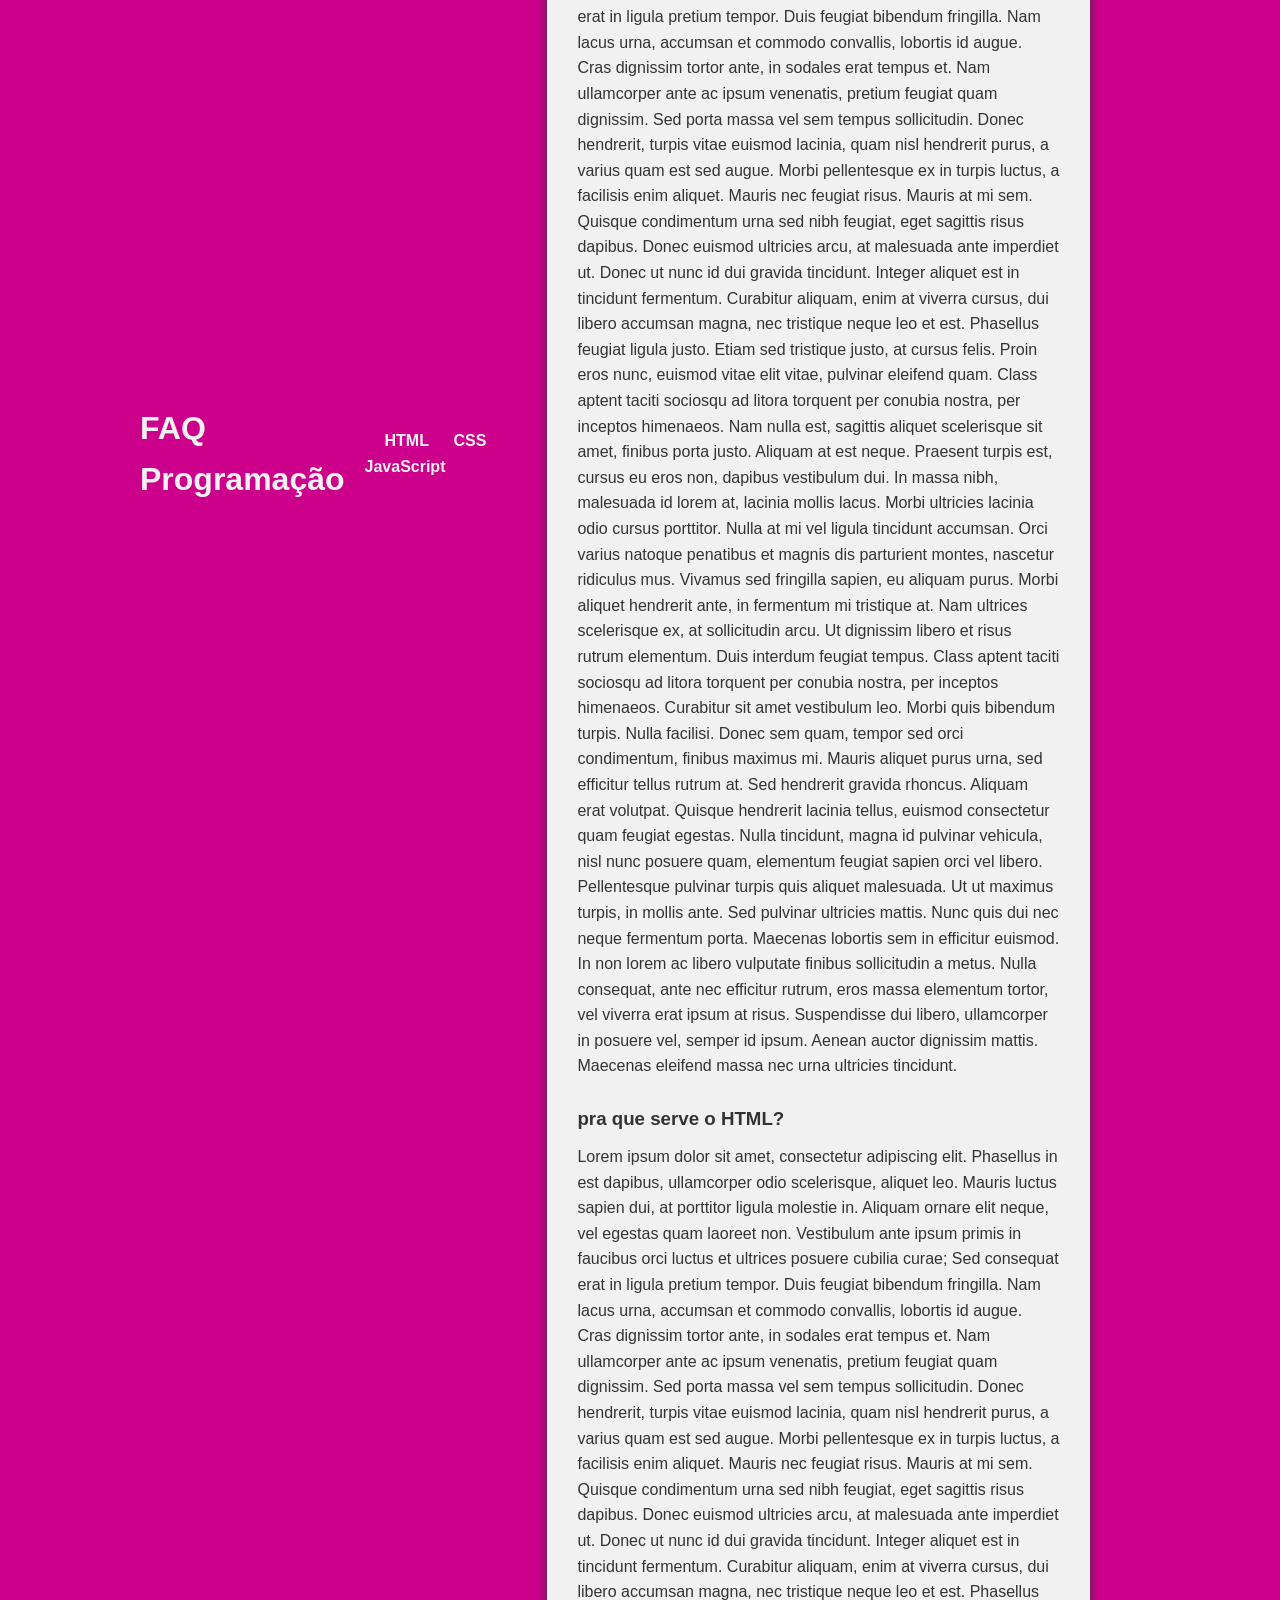
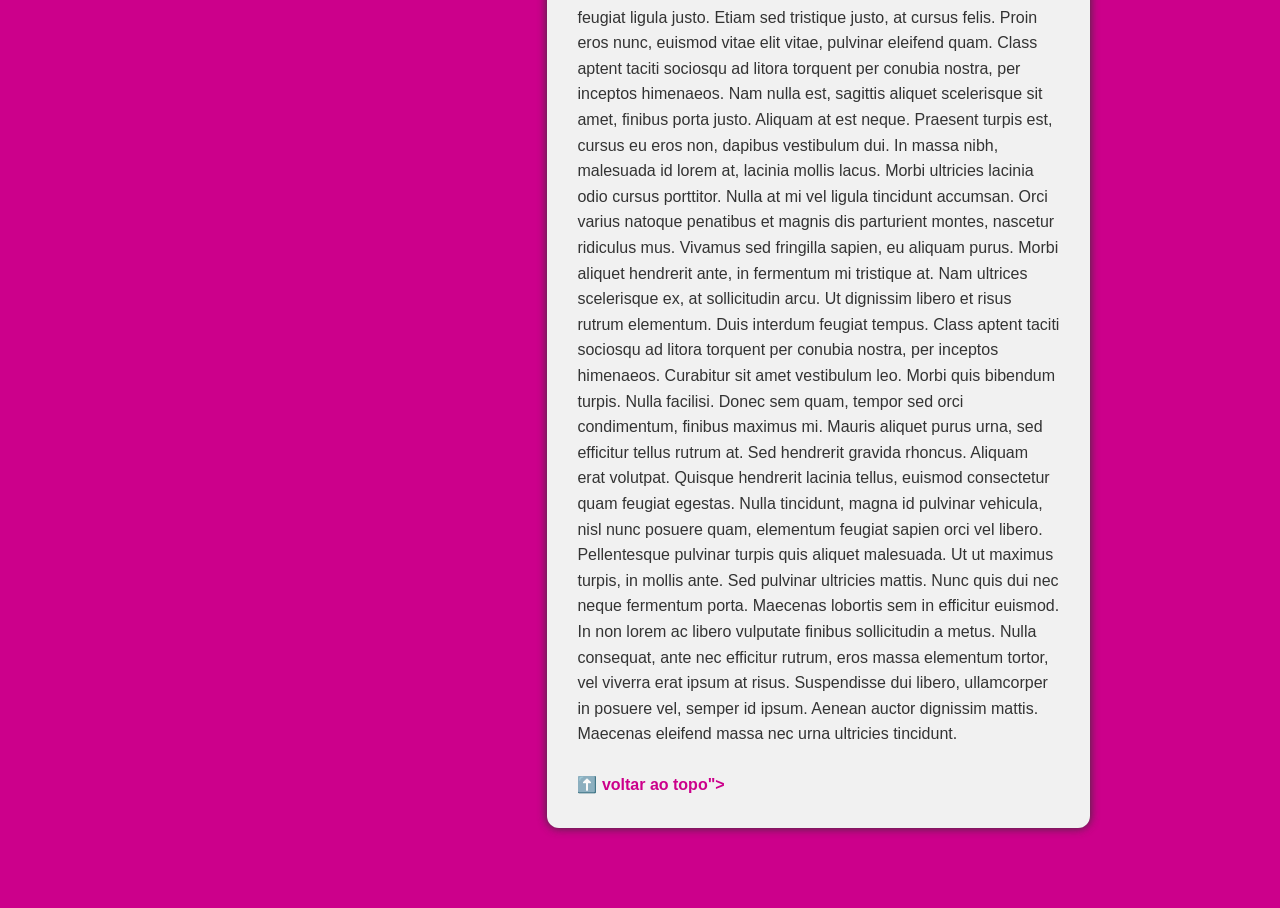
<file: FAQ/CSS/index.html>
<!DOCTYPE html>
<html lang="pt-br">
<head>
    <meta charset="UTF-8">
    <meta name="viewport" content="width=device-width, initial-scale=1.0">
    <link rel="stylesheet" href="../CSS/estilo.css">
    <title>FAQ - linguagens de Programação</title>
</head>
<body>
    <a id="topo" a>
<header id="topo">
    <div class="container-menu">
        <h1>FAQ Programação</h1>
        <nav>
            <a href="#html">HTML</a>
            <a href="css">CSS</a>
            <a href="#javascript">JavaScript</a>
        </nav>
        <div>
    <header>
   <main>
    <section id="html" class="card">
        <h2> HTML </h2>
        <div class="faq">
            <h3> oque é HTML? </h3>
            <p> Lorem ipsum dolor sit amet, consectetur adipiscing elit. Phasellus in est dapibus, ullamcorper odio scelerisque, aliquet leo. Mauris luctus sapien dui, at porttitor ligula molestie in. Aliquam ornare elit neque, vel egestas quam laoreet non. Vestibulum ante ipsum primis in faucibus orci luctus et ultrices posuere cubilia curae; Sed consequat erat in ligula pretium tempor. Duis feugiat bibendum fringilla. Nam lacus urna, accumsan et commodo convallis, lobortis id augue.

Cras dignissim tortor ante, in sodales erat tempus et. Nam ullamcorper ante ac ipsum venenatis, pretium feugiat quam dignissim. Sed porta massa vel sem tempus sollicitudin. Donec hendrerit, turpis vitae euismod lacinia, quam nisl hendrerit purus, a varius quam est sed augue. Morbi pellentesque ex in turpis luctus, a facilisis enim aliquet. Mauris nec feugiat risus. Mauris at mi sem. Quisque condimentum urna sed nibh feugiat, eget sagittis risus dapibus. Donec euismod ultricies arcu, at malesuada ante imperdiet ut. Donec ut nunc id dui gravida tincidunt.

Integer aliquet est in tincidunt fermentum. Curabitur aliquam, enim at viverra cursus, dui libero accumsan magna, nec tristique neque leo et est. Phasellus feugiat ligula justo. Etiam sed tristique justo, at cursus felis. Proin eros nunc, euismod vitae elit vitae, pulvinar eleifend quam. Class aptent taciti sociosqu ad litora torquent per conubia nostra, per inceptos himenaeos. Nam nulla est, sagittis aliquet scelerisque sit amet, finibus porta justo. Aliquam at est neque. Praesent turpis est, cursus eu eros non, dapibus vestibulum dui. In massa nibh, malesuada id lorem at, lacinia mollis lacus. Morbi ultricies lacinia odio cursus porttitor. Nulla at mi vel ligula tincidunt accumsan. Orci varius natoque penatibus et magnis dis parturient montes, nascetur ridiculus mus. Vivamus sed fringilla sapien, eu aliquam purus.

Morbi aliquet hendrerit ante, in fermentum mi tristique at. Nam ultrices scelerisque ex, at sollicitudin arcu. Ut dignissim libero et risus rutrum elementum. Duis interdum feugiat tempus. Class aptent taciti sociosqu ad litora torquent per conubia nostra, per inceptos himenaeos. Curabitur sit amet vestibulum leo. Morbi quis bibendum turpis. Nulla facilisi. Donec sem quam, tempor sed orci condimentum, finibus maximus mi. Mauris aliquet purus urna, sed efficitur tellus rutrum at. Sed hendrerit gravida rhoncus. Aliquam erat volutpat.

Quisque hendrerit lacinia tellus, euismod consectetur quam feugiat egestas. Nulla tincidunt, magna id pulvinar vehicula, nisl nunc posuere quam, elementum feugiat sapien orci vel libero. Pellentesque pulvinar turpis quis aliquet malesuada. Ut ut maximus turpis, in mollis ante. Sed pulvinar ultricies mattis. Nunc quis dui nec neque fermentum porta. Maecenas lobortis sem in efficitur euismod. In non lorem ac libero vulputate finibus sollicitudin a metus. Nulla consequat, ante nec efficitur rutrum, eros massa elementum tortor, vel viverra erat ipsum at risus. Suspendisse dui libero, ullamcorper in posuere vel, semper id ipsum. Aenean auctor dignissim mattis. Maecenas eleifend massa nec urna ultricies tincidunt.

</p>
        </div>
        <div class="faq">
            <h3> HTML é Linguagem de Programação</h3>
            <p>Lorem ipsum dolor sit amet, consectetur adipiscing elit. Phasellus in est dapibus, ullamcorper odio scelerisque, aliquet leo. Mauris luctus sapien dui, at porttitor ligula molestie in. Aliquam ornare elit neque, vel egestas quam laoreet non. Vestibulum ante ipsum primis in faucibus orci luctus et ultrices posuere cubilia curae; Sed consequat erat in ligula pretium tempor. Duis feugiat bibendum fringilla. Nam lacus urna, accumsan et commodo convallis, lobortis id augue.

Cras dignissim tortor ante, in sodales erat tempus et. Nam ullamcorper ante ac ipsum venenatis, pretium feugiat quam dignissim. Sed porta massa vel sem tempus sollicitudin. Donec hendrerit, turpis vitae euismod lacinia, quam nisl hendrerit purus, a varius quam est sed augue. Morbi pellentesque ex in turpis luctus, a facilisis enim aliquet. Mauris nec feugiat risus. Mauris at mi sem. Quisque condimentum urna sed nibh feugiat, eget sagittis risus dapibus. Donec euismod ultricies arcu, at malesuada ante imperdiet ut. Donec ut nunc id dui gravida tincidunt.

Integer aliquet est in tincidunt fermentum. Curabitur aliquam, enim at viverra cursus, dui libero accumsan magna, nec tristique neque leo et est. Phasellus feugiat ligula justo. Etiam sed tristique justo, at cursus felis. Proin eros nunc, euismod vitae elit vitae, pulvinar eleifend quam. Class aptent taciti sociosqu ad litora torquent per conubia nostra, per inceptos himenaeos. Nam nulla est, sagittis aliquet scelerisque sit amet, finibus porta justo. Aliquam at est neque. Praesent turpis est, cursus eu eros non, dapibus vestibulum dui. In massa nibh, malesuada id lorem at, lacinia mollis lacus. Morbi ultricies lacinia odio cursus porttitor. Nulla at mi vel ligula tincidunt accumsan. Orci varius natoque penatibus et magnis dis parturient montes, nascetur ridiculus mus. Vivamus sed fringilla sapien, eu aliquam purus.

Morbi aliquet hendrerit ante, in fermentum mi tristique at. Nam ultrices scelerisque ex, at sollicitudin arcu. Ut dignissim libero et risus rutrum elementum. Duis interdum feugiat tempus. Class aptent taciti sociosqu ad litora torquent per conubia nostra, per inceptos himenaeos. Curabitur sit amet vestibulum leo. Morbi quis bibendum turpis. Nulla facilisi. Donec sem quam, tempor sed orci condimentum, finibus maximus mi. Mauris aliquet purus urna, sed efficitur tellus rutrum at. Sed hendrerit gravida rhoncus. Aliquam erat volutpat.

Quisque hendrerit lacinia tellus, euismod consectetur quam feugiat egestas. Nulla tincidunt, magna id pulvinar vehicula, nisl nunc posuere quam, elementum feugiat sapien orci vel libero. Pellentesque pulvinar turpis quis aliquet malesuada. Ut ut maximus turpis, in mollis ante. Sed pulvinar ultricies mattis. Nunc quis dui nec neque fermentum porta. Maecenas lobortis sem in efficitur euismod. In non lorem ac libero vulputate finibus sollicitudin a metus. Nulla consequat, ante nec efficitur rutrum, eros massa elementum tortor, vel viverra erat ipsum at risus. Suspendisse dui libero, ullamcorper in posuere vel, semper id ipsum. Aenean auctor dignissim mattis. Maecenas eleifend massa nec urna ultricies tincidunt.

</p>
        </div>
        <div class="faq">
            <h3> pra que serve o HTML? </h3>
            <p>Lorem ipsum dolor sit amet, consectetur adipiscing elit. Phasellus in est dapibus, ullamcorper odio scelerisque, aliquet leo. Mauris luctus sapien dui, at porttitor ligula molestie in. Aliquam ornare elit neque, vel egestas quam laoreet non. Vestibulum ante ipsum primis in faucibus orci luctus et ultrices posuere cubilia curae; Sed consequat erat in ligula pretium tempor. Duis feugiat bibendum fringilla. Nam lacus urna, accumsan et commodo convallis, lobortis id augue.

Cras dignissim tortor ante, in sodales erat tempus et. Nam ullamcorper ante ac ipsum venenatis, pretium feugiat quam dignissim. Sed porta massa vel sem tempus sollicitudin. Donec hendrerit, turpis vitae euismod lacinia, quam nisl hendrerit purus, a varius quam est sed augue. Morbi pellentesque ex in turpis luctus, a facilisis enim aliquet. Mauris nec feugiat risus. Mauris at mi sem. Quisque condimentum urna sed nibh feugiat, eget sagittis risus dapibus. Donec euismod ultricies arcu, at malesuada ante imperdiet ut. Donec ut nunc id dui gravida tincidunt.

Integer aliquet est in tincidunt fermentum. Curabitur aliquam, enim at viverra cursus, dui libero accumsan magna, nec tristique neque leo et est. Phasellus feugiat ligula justo. Etiam sed tristique justo, at cursus felis. Proin eros nunc, euismod vitae elit vitae, pulvinar eleifend quam. Class aptent taciti sociosqu ad litora torquent per conubia nostra, per inceptos himenaeos. Nam nulla est, sagittis aliquet scelerisque sit amet, finibus porta justo. Aliquam at est neque. Praesent turpis est, cursus eu eros non, dapibus vestibulum dui. In massa nibh, malesuada id lorem at, lacinia mollis lacus. Morbi ultricies lacinia odio cursus porttitor. Nulla at mi vel ligula tincidunt accumsan. Orci varius natoque penatibus et magnis dis parturient montes, nascetur ridiculus mus. Vivamus sed fringilla sapien, eu aliquam purus.

Morbi aliquet hendrerit ante, in fermentum mi tristique at. Nam ultrices scelerisque ex, at sollicitudin arcu. Ut dignissim libero et risus rutrum elementum. Duis interdum feugiat tempus. Class aptent taciti sociosqu ad litora torquent per conubia nostra, per inceptos himenaeos. Curabitur sit amet vestibulum leo. Morbi quis bibendum turpis. Nulla facilisi. Donec sem quam, tempor sed orci condimentum, finibus maximus mi. Mauris aliquet purus urna, sed efficitur tellus rutrum at. Sed hendrerit gravida rhoncus. Aliquam erat volutpat.

Quisque hendrerit lacinia tellus, euismod consectetur quam feugiat egestas. Nulla tincidunt, magna id pulvinar vehicula, nisl nunc posuere quam, elementum feugiat sapien orci vel libero. Pellentesque pulvinar turpis quis aliquet malesuada. Ut ut maximus turpis, in mollis ante. Sed pulvinar ultricies mattis. Nunc quis dui nec neque fermentum porta. Maecenas lobortis sem in efficitur euismod. In non lorem ac libero vulputate finibus sollicitudin a metus. Nulla consequat, ante nec efficitur rutrum, eros massa elementum tortor, vel viverra erat ipsum at risus. Suspendisse dui libero, ullamcorper in posuere vel, semper id ipsum. Aenean auctor dignissim mattis. Maecenas eleifend massa nec urna ultricies tincidunt.

</p>
        </div>
        <a href="#topo"class="voltar">⬆️ voltar ao topo"></a>
    </section>
   </main>
</body>
</html>
</file>
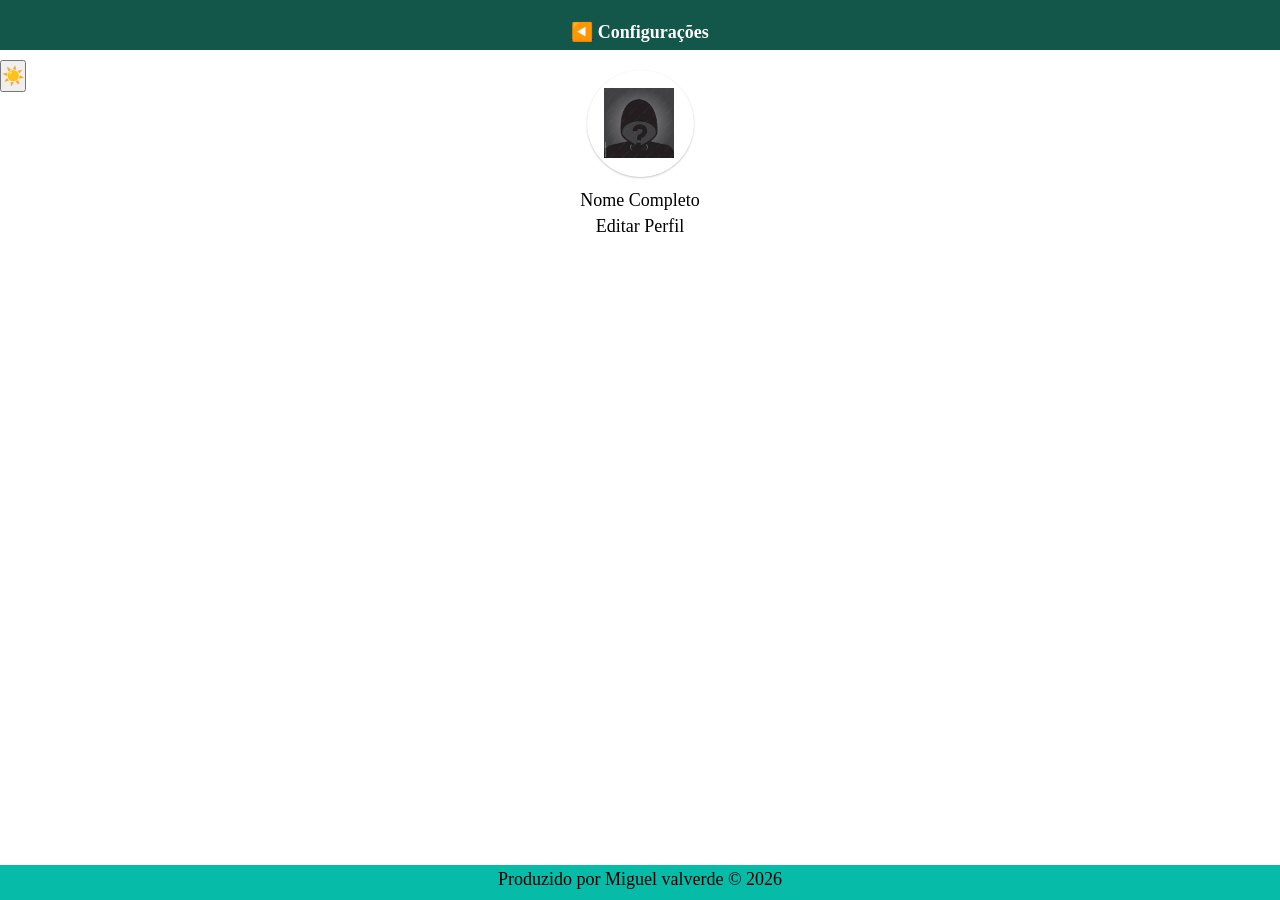
<file: curriculo/pages/config.html>
<!DOCTYPE html>
<html lang="pt-br">
<head>
    <meta charset="UTF-8">
    <meta name="viewport" content="width=device-width, initial-scale=1.0">
    <link rel="stylesheet" href="../css/sytle.css">
    <link rel="stylesheet" href="../css/dark.css">
    <title> Configurações </title>
</head>
<body>
    <main>
        <header>
            <h1><span><a class="Voltar" href="../index.html">◀️</a> <span>Configurações</h1>
             <button id="tema"> ​☀️​ </button>   
        </header>
        <section>
            <figure>
                <img src="../imagens/perfil geral.jfif" alt="Foto Perfil" width="100px" id="foto">
            </figure>
            <p>Nome Completo</p>
            <p>Editar Perfil</p>
        </section>
        <footer> Produzido por Miguel valverde &copy; 2026</footer>
    </main>
    <script src="../js/script.js"></script>
</body>
</html>
</file>
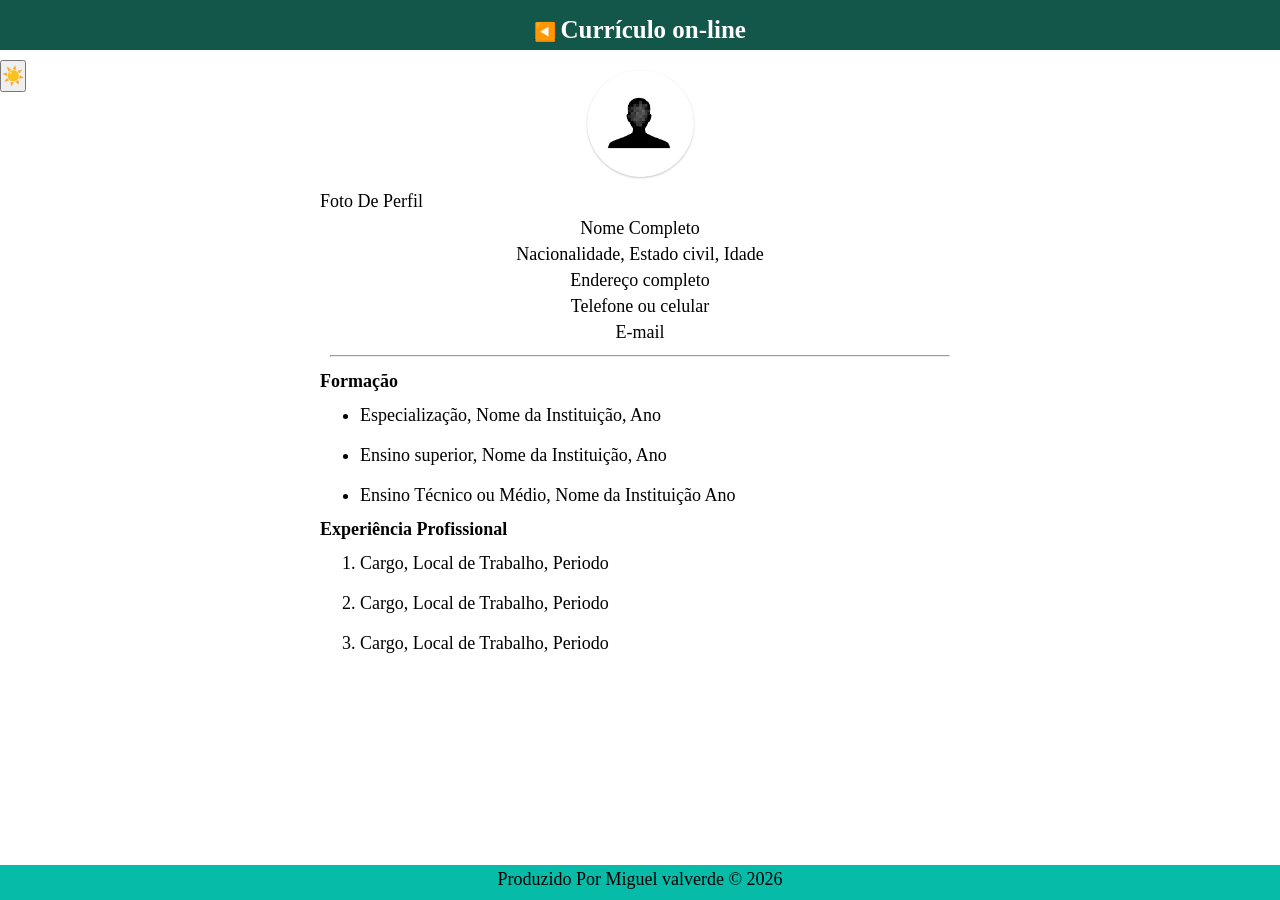
<file: curriculo/pages/curriculo.HTML>
<!DOCTYPE html>
<html lang="pt-br">
<head>
    <meta charset="UTF-8">
    <meta name="viewport" content="width=device-width, initial-scale=1.0">
    <link rel="stylesheet" href="../css/sytle.css">
    <link rel="stylesheet" href="../css/dark.css">
    <title>currículo On-line</title>
</head>
<body>
    <main>
        <header>
            <h1><span><a class="Voltar" href="../index.html">◀️</a> </span>Currículo on-line</h1>
            <button id="tema"> ​☀️​ </button>
        </header>
        <section>
            <figure>
                 <img src="../imagens/download.png" alt="Foto" width="100px" id="foto">
            </figure>
             <figcaption> Foto De Perfil</figcaption>
            <p>Nome Completo</p>
            <p>Nacionalidade, Estado civil, Idade</p>
            <p>Endereço completo</p>
            <p>Telefone ou celular</p>
            <p>E-mail</p>
            <hr>
            <h2>Formação</h2>

            <ul>
                <li>Especialização, Nome da Instituição, Ano</li>
                <li>Ensino superior, Nome da Instituição, Ano</li>
                <li>Ensino Técnico ou Médio, Nome da Instituição Ano</li>
            </ul>
            <h2>Experiência Profissional</h2>
            <ol>
               <li>Cargo, Local de Trabalho, Periodo</li>
               <li>Cargo, Local de Trabalho, Periodo</li>
               <li>Cargo, Local de Trabalho, Periodo</li>
            </ol>
        </section>
        <footer>Produzido Por Miguel valverde &copy; 2026</footer>
    </main>
    <script src="../js/script.js"></script>
</body>
</html>
</file>
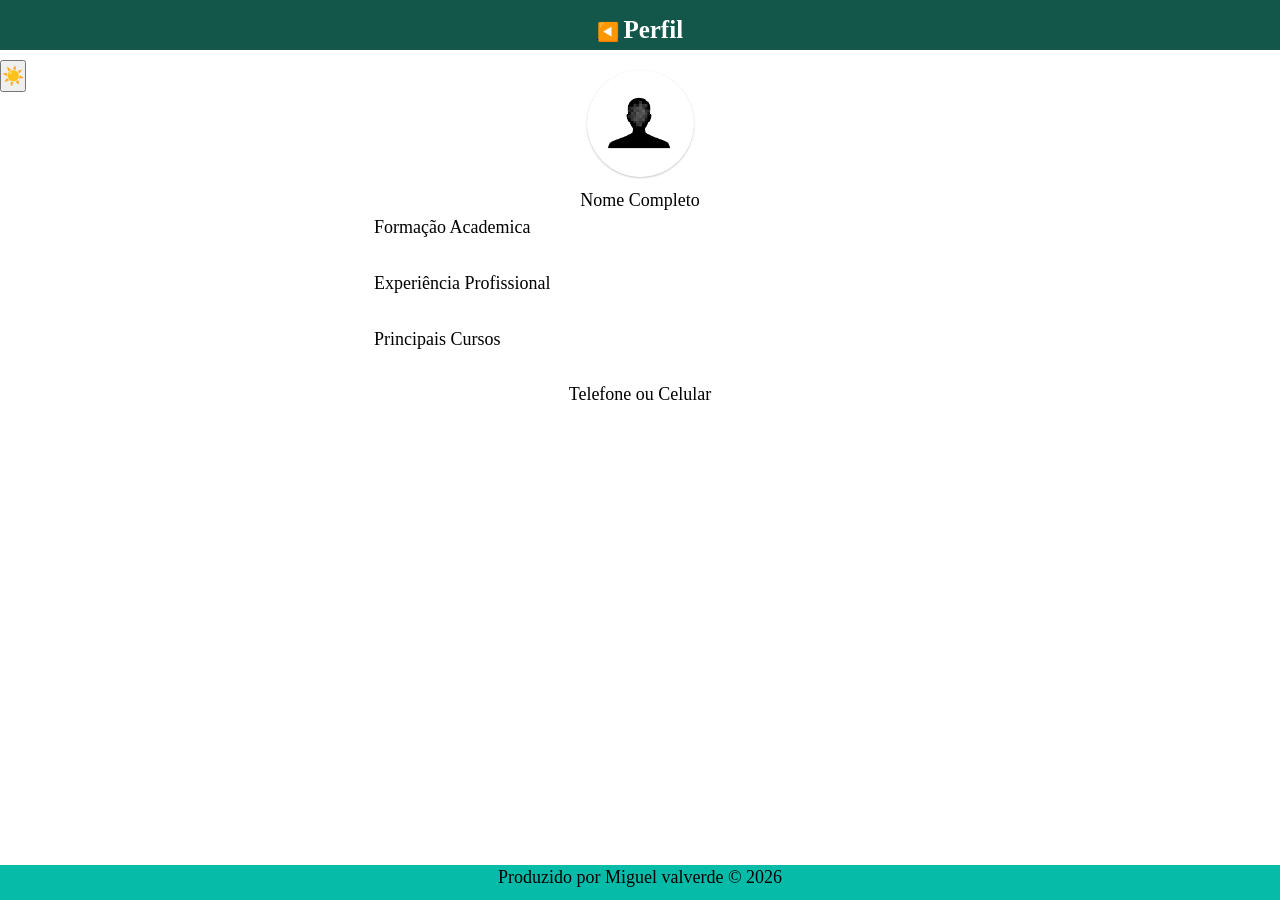
<file: curriculo/pages/Perfil.html>
<!DOCTYPE html>
<html lang="pt br">
<head>
    <meta charset="UTF-8">
    <meta name="viewport" content="width=device-width, initial-scale=1.0">
    <link rel="stylesheet" href="../css/sytle.css">
    <link rel="stylesheet" href="../css/dark.css">
    <title>Perfil</title>
</head>
<body>
    <main>
        <header>
            <h1><span><a class="Voltar" href="../index.html"> ◀️</a> </span> Perfil</h1>
            <button id="tema"> ​☀️​ </button>
        </header>
    <section>
        <figure>
            <img src="../imagens/download.png" width="100px" alt="Foto" id="Foto">
        </figure>
        <p> Nome Completo</p>
        <pre>
            Formação Academica <br>
            Experiência Profissional <br>
            Principais Cursos
        </pre>
        <p> Telefone ou Celular</p>
    </section>
    <footer>
        <p> Produzido por Miguel valverde &copy; 2026</p>
    </footer>
   </main>
   <script src="../js/script.js"></script>
</body>
</html>
</file>
<file: FAQ/CSS/estilo.css>
/* Variaveis */ 
:root{
    --cor-principal: #cc008b;
    --cor-hover: #00bfff;
    --cor-voltar: #ff6600;
    --cor-fundo: #f1f1f1;
    --cor-texto: #333;
}

/* RESET */
* {
    margin: 0;
    padding: 0;
    box-sizing: border-box;
}

/* TOPO */
header {
    background-color: var(--cor-principal);
    padding: 20px;
    position: sticky;
    top: 0;
    z-index: 1000;
}

header h1 {
    color: var(--cor-fundo);
}

/* GERAL */
body {
    font-family: Arial, Helvetica, sans-serif;
    background-color: var(--cor-fundo);
    color: var(--cor-texto);
    line-height: 1.6;
    scroll-behavior: smooth;
}

/* CONTEUDO */
main {
    width: 90%;
    max-width: 1000px;
    margin: 40px auto;
}

/* MENU */
nav a {
    color: var(--cor-fundo);
    text-decoration: none;
    margin-left: 20px;
    font-weight: bold;
    transition: 0.3s;
}

nav a:hover {
    color: var(--cor-hover) !important; 
}

/* VOLTAR */
.voltar {
    text-decoration: none;
    color: var(--cor-principal);
    font-weight: bold;
    transition: 0.3s;
}
.voltar:hover {
    color: var(--cor-voltar);
}

/* RODAPE */
footer {
    background-color: var(--cor-principal);
    color: var(--cor-fundo);
    text-align: center;
    padding: 20px;
}

/* MENU */ 
.container-menu {
    max-width: 1000px;
    margin: auto;
    display: flex;
    justify-content: space-between;
    align-items: center;
}
.card h2 {
    color: var(--cor-principal);
    margin-bottom: 20px;
}

.faq {
    margin-bottom: 25px;
}

.faq h3 {
    margin-bottom: 10px;
    color: var(--cor-texto);
}

/* CARDS */
.card {
    background-color: var(--cor-fundo);
    margin-bottom: 40px;
    padding: 30px;
    border-radius: 12px;
    box-shadow: 0 0 10px rgba(0,0,0,0.1);
    box-shadow: 0 0 10px var(--cor-texto);
}

.faq p {
    color: var(--cor-texto);
}
</file>
<file: Tabela Periódica usando DIV/CSS/style.css>
*{
    margin: 0;
    padding: 0;
    box-sizing: border-box;
    font-family: Arial, Helvetica, sans-serif;
}

body{
    background: linear-gradient(to right, #141e30, #243b55);
    color: white;
    padding: 20px;
    min-height: 100vh;
}

h1{
    text-align: center;
    margin-bottom: 30px;
    font-size: 40px;
}

.tabela{
    display: grid;
    grid-template-columns: repeat(18, 70px);
    gap: 5px;
    justify-content: center;
}

.espaco{
    width: 70px;
    height: 70px;
}

.elemento{
    width: 70px;
    height: 70px;
    border-radius: 10px;
    padding: 4px;
    display: flex;
    flex-direction: column;
    justify-content: space-between;
    align-items: center;
    transition: 0.3s;
    cursor: pointer;
    box-shadow: 0 0 5px rgba(0,0,0,0.4);
    color: #111;
}

.elemento:hover{
    transform: scale(1.1);
    box-shadow: 0 0 15px rgba(255,255,255,0.5);
}

.numero{
    font-size: 11px;
    align-self: flex-start;
    font-weight: bold;
}

.simbolo{
    font-size: 22px;
    font-weight: bold;
}

.nome{
    font-size: 8px;
    text-align: center;
    line-height: 1;
}

.alcalino{
    background: #ff5a1f;
}

.alcalino-terroso{
    background: #f4e44d;
}

.transicao{
    background: #63c7d8;
}

.semimetal{
    background: #4ba3f2;
}

.nao-metal{
    background: #58c25f;
}

.halogenio{
    background: #ffab19;
}

.gas{
    background: #f3d34a;
}

.outroa{
    background: #cfd4d9;
}

.lantanideos{
    background: #b987f0;
}

.actinideos{
    background: #f5a07c;
}
</file>
<file: Tabela/CSS/estilo.css>
table{
    border-collapse: separate;
    border-spacing: 6px;
    margin: auto;
}

td{
    width: 70px;
    height: 70px;
    text-align: center;
    vertical-align: middle;
    border-radius: 8px;
    font-family: Arial;
}
.numero{
    font-size: 10px;
}
.simbolo{
    font-size: 24px;
    font-weight: bold;
}
.nome{
    font-size: 10px;
}
.metal{background: #f4b400;}
.nao-metal{background: #8bc34a;}
.metaloide{background: #4fc3f7;}
.gas{background: #ce93d8;}
.iantanideos{background: #C8A27A;}
.actinideos{background: #d3d3d397 ;}
</file>
<file: curriculo/css/sytle.css>
@charset "UTF-8";

:root{
   --cor-fundo: #ececec;
   --cor-header: #13574b;
   --cor-footer: #07bba9;
   --cor-texto: #222;
   --cor-borda: #cecece;
   --cor-sombra: #ccc;
   --cor-branca: #fff;
   --bg-images: url('../imagens/fundo branco.webp')

   --fonte-padrao: Arial, Tahoma, Verdana;
   --fonte-base: 18px;
   --line-base: 28px;
   --radius: 5px;
   --espaco-padrao: 10px;
}

*{
    margin:0;
    padding: 0;
    font-family: var(--fonte-padrao);
    font-size: var(--fonte-base);
    line-height: var(--line-base);
}    

html,body{
    height: 100%;
    background:
     linear-gradient(
       rgba(255, 255, 255, var(--overlay-opacity)),
       rgba(255, 255, 255, var(--overlay-opacity))
     ),
     var(--bg-imagens) no-repeat center center fixed;
    background-size:cover;
}

main{
    width: 100%;
    height: 100%;
}

section{
    display: block;
    width: 640px;
    margin:auto;
    padding: var(--espaco-padrao);
}

header{
    width: 100%;
    height: 50px;
    background: var(--cor-header);
}

h1{
    text-align: center;
    line-height: 60px;
    font-size: 25px;
    color: var(--cor-branca);
}

nav a{
    text-decoration: none;
    color: var(--cor-texto);
    font-weight: bold;
}

nav{
    margin-top: var(--espaco-padrao);
}

nav a:hover{
    color: var(--cor-footer);
}

nav ul{
    list-style: none;
}

ul li, ol li{
    margin-left: 40px;
    line-height: 40px;
}

 footer p{
    line-height: 25px;
 }

 footer{
    width: 100%;
    height: 35px;
    background: var(--cor-footer);
    position: fixed;
    bottom: 0;
    display: block;
    clear: both;
    text-align: center;
 }

 /*configurações das paginas da pastas pages*/
 h2{
    line-height: 40x;
 }

p, blockquote{
    text-align: center;
    line-height: 26px;
}

hr{
    margin: var(--espaco-padrao);
}

figure{
    width: 105px;
    height: 105px;
    background: var(--cor-branca);
    border-radius: 75px;
    margin: var(--espaco-padrao)auto;
    border: 1px solid var(--cor-branca);
    box-shadow: 0px 1px 2px var(--cor-sombra);
}

img{
    width: 70px;
    position: relative;
    margin-left: 16px;
    margin-top: 17px;
}
</file>
<file: curriculo/css/dark.css>
:root {
   /* modo claro */
   --cor-fundo: #ececec;
   --cor-reader: #004d40;
   --cor-texto: #222;
   --cor-branco: #fff;
   --cor-borda: #cecece;
   --cor-sombra: #ccc;
}
   /* MODO ESCURO */
.dark {
--cor-fundo: #121212;
--cor_header: #1f1f1f;
---cor-footer: #2c2c2c;
--cor-texto: #f1f1f1;
--cor-branco: #1e1e1e;
--cor-borda: #444;
--cor-sombra: #000;  
--bg-image: url('../Imagens/baixados.webp');
--overlay-opacity: 0.7;
--font-padrao: arial, tahoma, verdana;
--font-base: 17px; 
--line-base: 38px;
--radius: 5px;
--espaco-padrao: 30px;


* {
   transition: all 0.5s ease;
}

.dark html,
.dark body{
     background:
     linear-gradient(
           rgba(0, 0, 0, var(--overlay-opacity)),
           rgba(0, 0, 0, var(--overlay-opacity))
     ),
     var(--bg-image) no-repeat center center fixed;

     background-size: cover;
}

body{
background: var(--cor-fundo);
color: var(--cor-texto);
}

header {
   background: var(--cor-texto);
}

h1 {
   color: var(--cor-texto);
}

footer {background: var(--cor-footer);
   color: var(--cor-texto);
}

nav a {
   color: var(--cor-texto);
}

nav a:hover {
   color: var(--cor-footer);
}

figure {
background: var(--cor-branco);
border: 1px solid var(--cor-borda);
box-shadow: 0 1px 2px var(--cor-header);
}

header{
/* width: 100px; */
height: 50px;
background: var(--cor-header);
display: flex;
align-items: center;
justify-content: center;
position: relative;
}

#tema {
position: absolute;
right: 15px;
padding: 5px 10px;
border: none;
border-radius: 5px;
cursor: pointer;
background: var(--cor-footer);
color: var(--cor-branco);
font-size: 20px;
border: none;
cursor: pointer;
}

.Voltar {
   position: absolute;
left: 15px;
padding: 15px 15px;
border: none;
border-radius: 50px;
cursor: pointer;
background: var(--cor-footer);
color: var(--cor-branco);
font-size: 20px;
border: none;
cursor: pointer;
}
}
</file>
